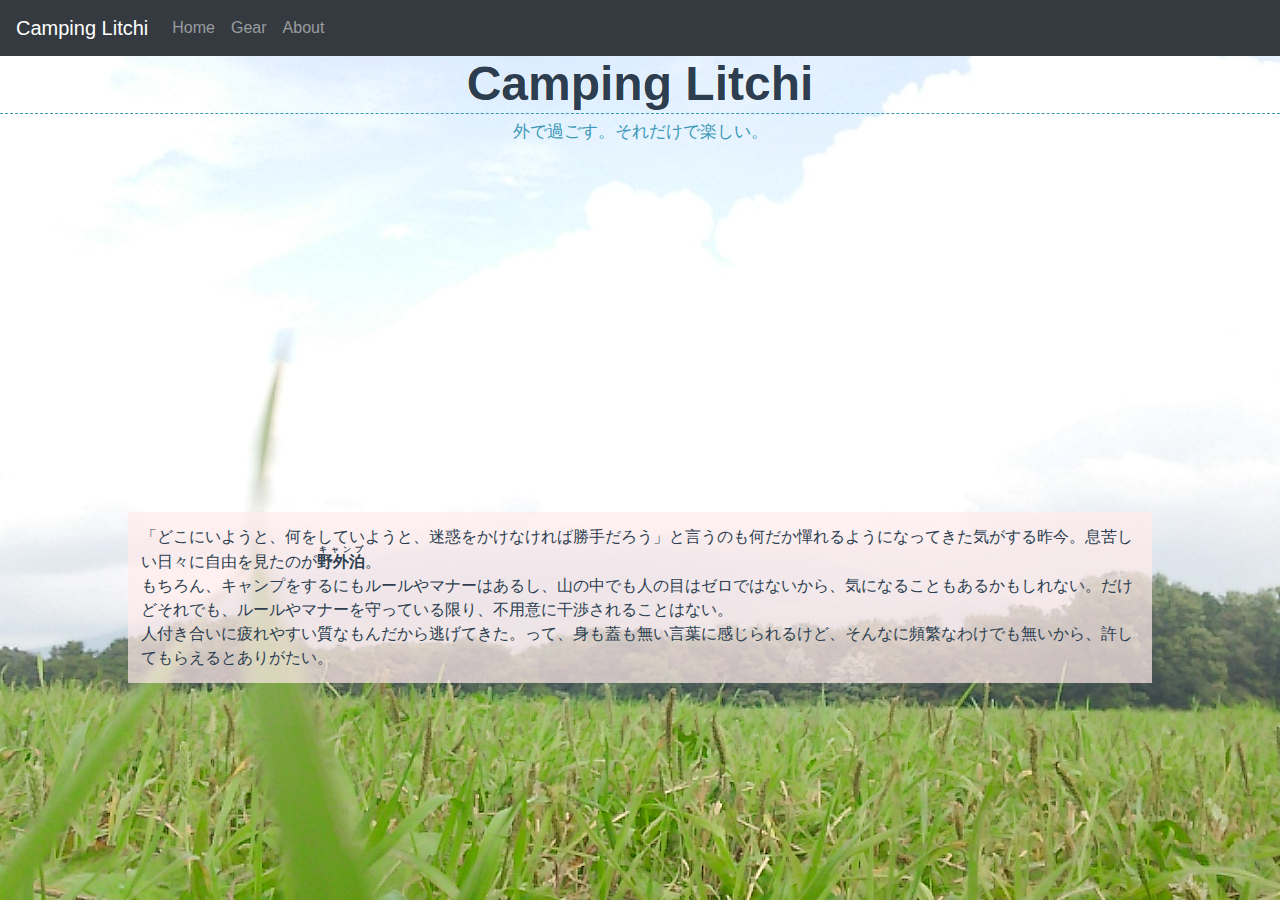
<file: camp/index.html>
<!DOCTYPE html><html lang=ja><head prefix="og: http://ogp.me/ns# fb: http://ogp.me/ns/fb# website: http://ogp.me/ns/website#"><meta charset=utf-8><meta http-equiv=X-UA-Compatible content="IE=edge"><meta name=viewport content="width=device-width,initial-scale=1"><link rel=icon href=https://hardlitchi.github.io/camp/favicon.ico><title>Camping Litchi</title><meta property=og:url content=https://hardlitchi.github.io/camp/ ><meta property=og:type content=website><meta property=og:title content="Camping Litchi"><meta property=og:description content=片平一のキャンプ情報記録サイト><meta property=og:site_name content="Camping Litchi"><meta property=og:image content=https://pbs.twimg.com/profile_banners/804135649020215297/1503824866/1500x500><meta name=twitter:card content=summary_large_image><meta name=twitter:site content=@hardlitchi><meta name=twitter:title content="Camping hardlitchi"><meta name=twitter:description content=片平一のキャンプ情報記録サイト><meta name=twitter:image content=https://pbs.twimg.com/profile_banners/804135649020215297/1503824866/1500x500><link href=/camp/css/app.303e6098.css rel=preload as=style><link href=/camp/css/chunk-vendors.db58f2bd.css rel=preload as=style><link href=/camp/js/app.83a40def.js rel=preload as=script><link href=/camp/js/chunk-vendors.6c46dd6d.js rel=preload as=script><link href=/camp/css/chunk-vendors.db58f2bd.css rel=stylesheet><link href=/camp/css/app.303e6098.css rel=stylesheet></head><body><noscript><strong>JavaScript が有効でないようです。JavaScriptを有効にしてリロードしてください。</strong></noscript><div id=vueApp></div><script src=/camp/js/chunk-vendors.6c46dd6d.js></script><script src=/camp/js/app.83a40def.js></script></body></html>
</file>
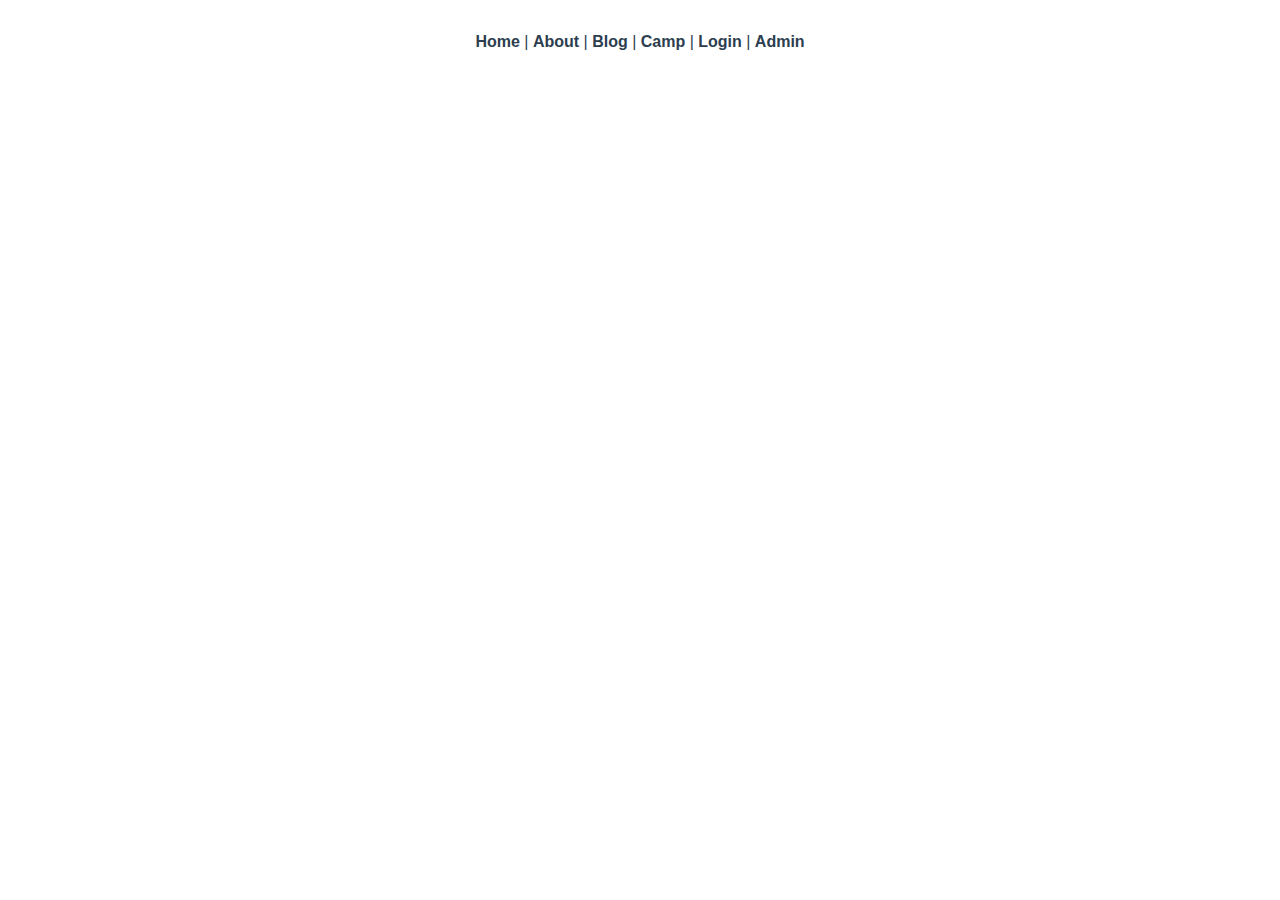
<file: vue_test/index.html>
<!DOCTYPE html><html lang=ja><head><meta charset=utf-8><meta name=viewport content="width=device-width,initial-scale=1,shrink-to-fit=no"><link rel=icon href=favicon.ico><title>githubio</title><link href=js/about.70783b85.js rel=prefetch><link href=css/app.d7aafdf8.css rel=preload as=style><link href=css/chunk-vendors.b9041969.css rel=preload as=style><link href=js/app.aa8b4045.js rel=preload as=script><link href=js/chunk-vendors.7dd21cf8.js rel=preload as=script><link href=css/chunk-vendors.b9041969.css rel=stylesheet><link href=css/app.d7aafdf8.css rel=stylesheet></head><body><noscript><strong>We're sorry but githubio doesn't work properly without JavaScript enabled. Please enable it to continue.</strong></noscript><div id=app></div><script src=js/chunk-vendors.7dd21cf8.js></script><script src=js/app.aa8b4045.js></script></body></html>
</file>
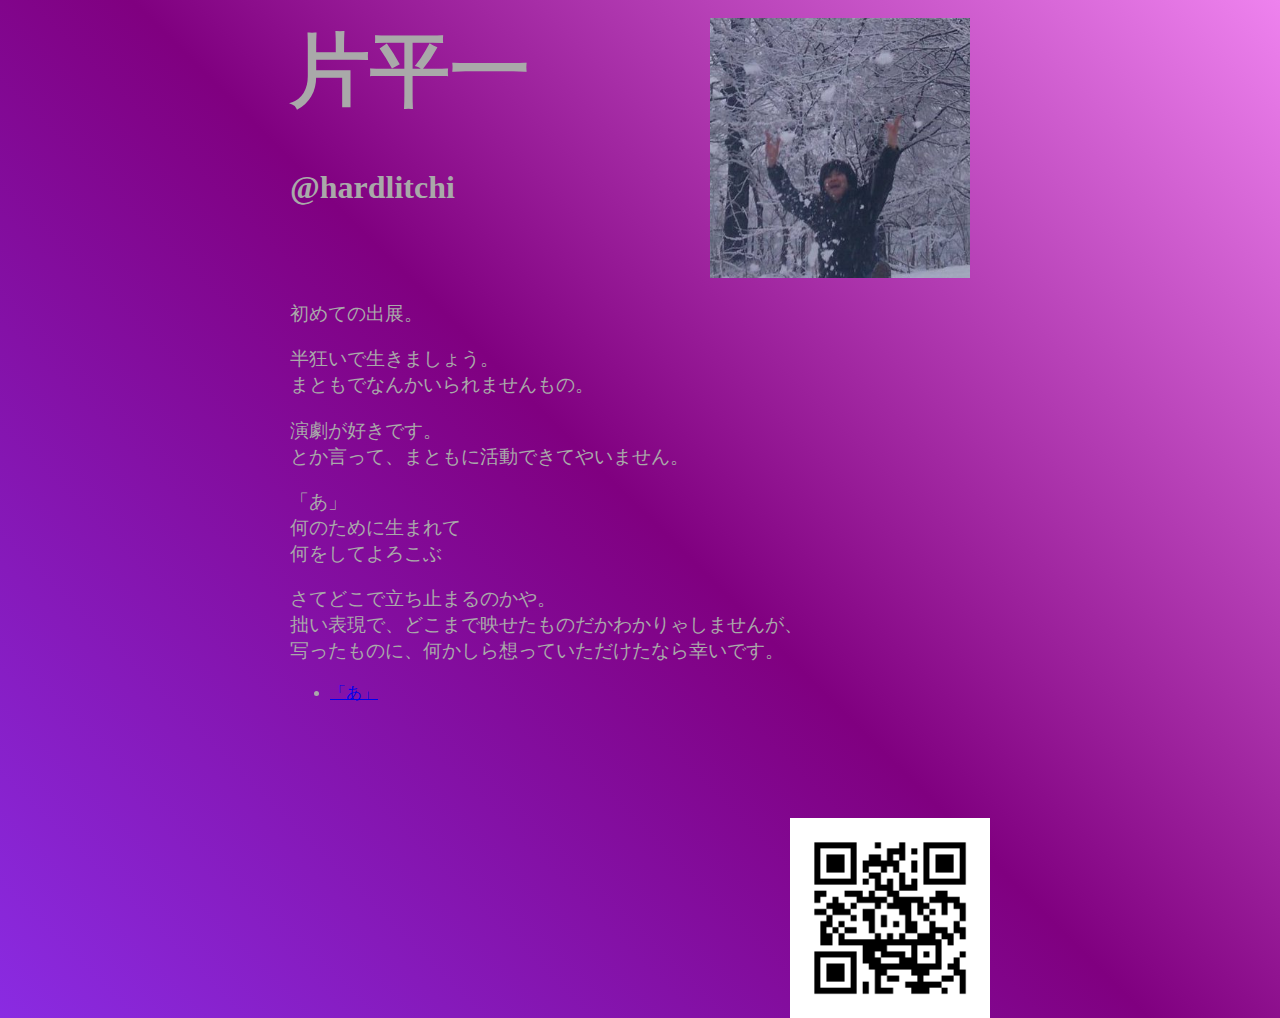
<file: bktc_no_heisei/member/hardlitchi/index.html>
<!DOCTYPE html>
<html>
  <head>
      <meta charset="utf-8" />
      <title>hardlitchi</title>
      <link rel="stylesheet" type="text/css" href="../../style/common.css">
      <style>
        body {
          background: linear-gradient(225deg, violet, purple, blueviolet);
          color: #a9a9a9;
        }
        h1 {
          font-size: 5em;
          margin-top: 0;
          margin-bottom: 0;
          margin-right: 180px;
          padding-top: 0;
          padding-bottom: 0;
          float: left;
        }
        h1 small {
          font-size: 0.4em;
          margin-top: 0;
          margin-bottom: 0;
          padding-top: 0;
          padding-bottom: 0;
          text-align: center;
        }
        p {
          font-size: 1.2em;
          float: none;
        }
        #icon {
        }
        #qr {
          margin-top: 135px;
          float: right;
        }
      </style>
  </head>
  <body>
    <section>
      <article>
        <h1>片平一<br><small>@hardlitchi</small></h1>
        <img id="icon" src="./img/icon.jpg" width="260px">
        <p>初めての出展。</p>
        <p>半狂いで生きましょう。<br>まともでなんかいられませんもの。</p>
        <p>演劇が好きです。<br>とか言って、まともに活動できてやいません。</p>
        <p>「あ」<br>何のために生まれて<br>何をしてよろこぶ  </p>
        <p>さてどこで立ち止まるのかや。<br>拙い表現で、どこまで映せたものだかわかりゃしませんが、<br>写ったものに、何かしら想っていただけたなら幸いです。</p>
        <img id="qr" src="./img/QR_Code.png" width="200px">
      </article>
    </section>
    <section>
      <article class="arts">
        <ul>
          <li><a href="./arts/a.html">「あ」</a></li>
        </ul>
      </article>
    </section>
  </body>
</html>
</file>
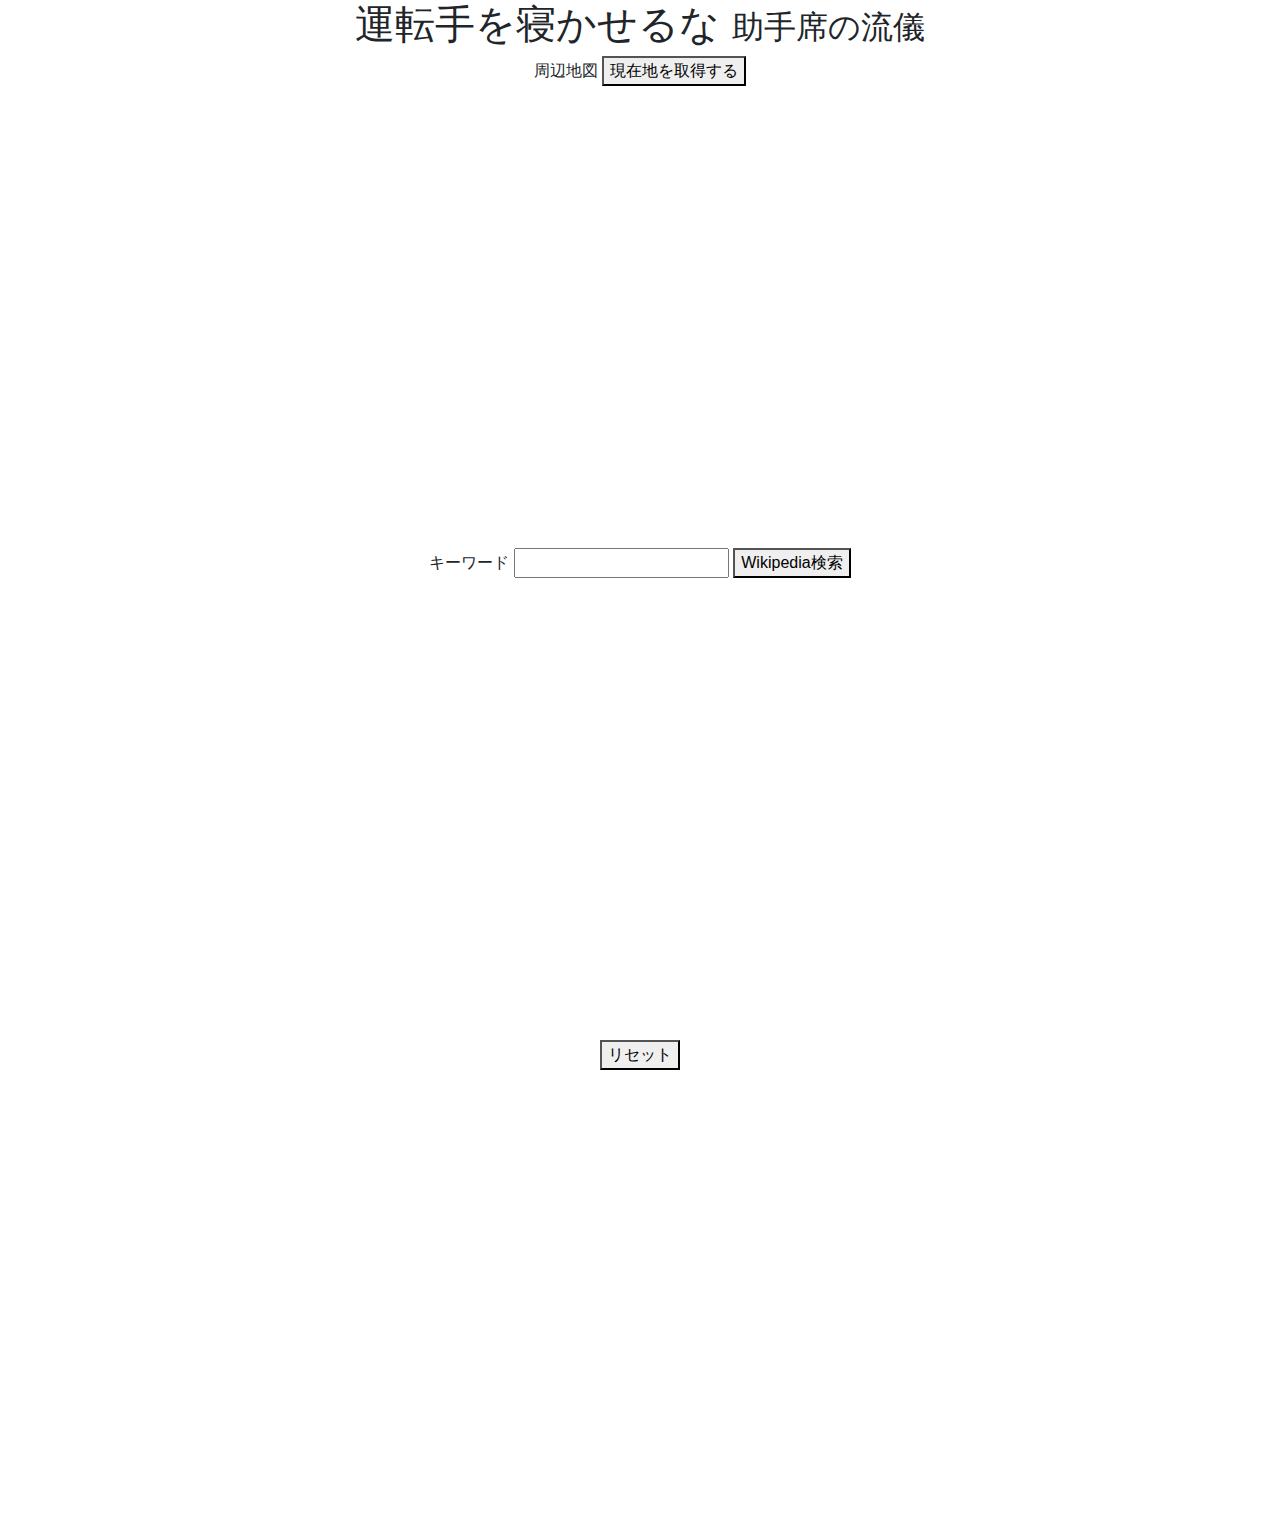
<file: test.html>
<!DOCTYPE html>
<html>
<head>
    <title>test</title>
    <link rel="stylesheet" href="https://stackpath.bootstrapcdn.com/bootstrap/4.3.1/css/bootstrap.min.css" integrity="sha384-ggOyR0iXCbMQv3Xipma34MD+dH/1fQ784/j6cY/iJTQUOhcWr7x9JvoRxT2MZw1T" crossorigin="anonymous">
    <style>
        body {
            width: 100%;
            text-align: center;
        }
        iframe {
            width: 100%;
        }
    </style>
</head>
<body class="container">
    <header>
        <h1>運転手を寝かせるな <small>助手席の流儀</small></h1>
    </header>
    <div>
        <label>周辺地図</label>
        <button type="button" id="mapButton">現在地を取得する</button>
    </div>
    <iframe id="map" width="600" height="450" frameborder="0" style="border:0" allowfullscreen></iframe>
    <div id="show_result"></div>
    <div>
        <label>キーワード</label>
        <input type="text" id="keyStr" />
        <button type="button" id="wikiButton">Wikipedia検索</button>
    </div>
    <iframe id="wiki" width="600" height="450" frameborder="0" style="border:0" allowfullscreen></iframe>
    <div>
        <button type="button" id="resetButton">リセット</button>
    </div>
    <iframe id="bing" src="https://www.bing.com/" width="600" height="450" frameborder="0" style="border:0" allowfullscreen></iframe>
    <script src="https://ajax.googleapis.com/ajax/libs/jquery/1.12.4/jquery.min.js"></script>
    <script>
            var mapURLprefix = "https://www.google.com/maps/embed?pb=!1m10!1m8!1m3!1d12963.135059892198!2d";
            var mapURLcenter = "!3d";
            var mapURLsufix = "!3m2!1i1024!2i768!4f13.1!5e0!3m2!1sja!2sjp!4v1556062603598!5m2!1sja!2sjp";
        
            $(function() {
                $('#mapButton').click(function(e) {
                    //ユーザーの現在の位置情報を取得
                    navigator.geolocation.getCurrentPosition(successCallback, errorCallback);
                });
                $('#wikiButton').click(function(e) {
                    var wikiURL = "https://ja.wikipedia.org/wiki/";
                    wikiURL += $('#keyStr').val();
                    $('#wiki').attr('src', wikiURL);
                });
                $('#resetButton').click(function(e) {
                    $('#bing').attr('src', "https://www.bing.com/");
                });
            });
        
            /***** ユーザーの現在の位置情報を取得 *****/
            function successCallback(position) {
                var mapURL = mapURLprefix;
                mapURL += position.coords.longitude;
                mapURL += mapURLcenter;
                mapURL += position.coords.latitude;
                mapURL += mapURLsufix;
                $('#map').attr('src', mapURL);
            }
        
            /***** 位置情報が取得できない場合 *****/
            function errorCallback(error) {
                var err_msg = "";
                switch(error.code)
                {
                    case 1:
                        err_msg = "位置情報の利用が許可されていません";
                        break;
                    case 2:
                        err_msg = "デバイスの位置が判定できません";
                        break;
                    case 3:
                        err_msg = "タイムアウトしました";
                        break;
                }
                err_msg += "<br>";
                err_msg += error.message;
                document.getElementById("show_result").innerHTML = err_msg;
            }
        </script>
</body>
</html>
</file>
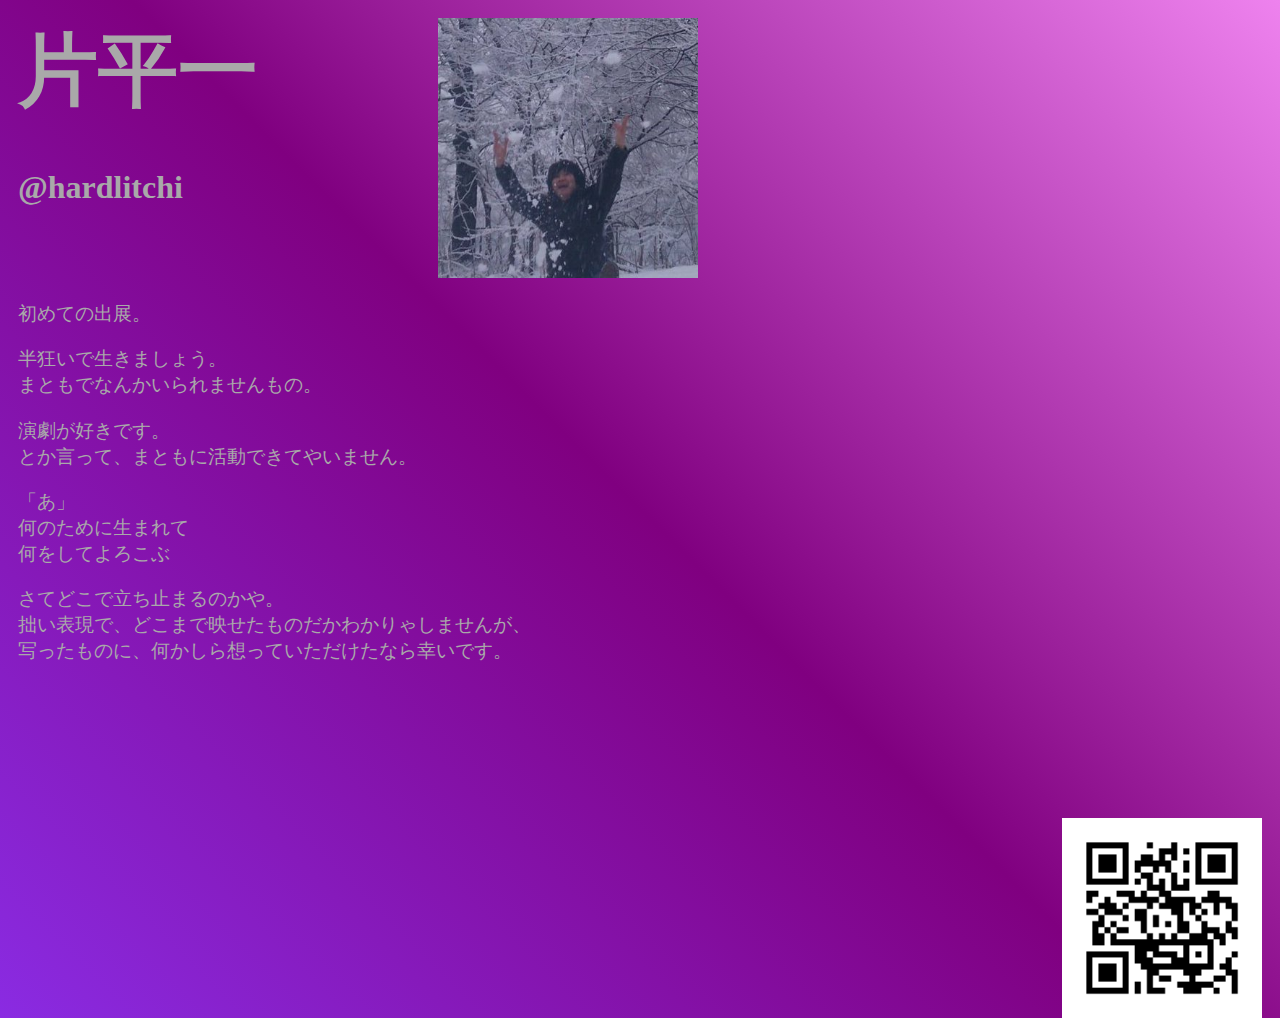
<file: bktc_no_heisei/pages/05.profile.md.html>
<!DOCTYPE html>
<html>
  <head>
      <meta charset="utf-8" />
      <title>05.profile</title>
      <style>
        body {
          padding: 10px;
          background: linear-gradient(225deg, violet, purple, blueviolet);
          color: #a9a9a9;
        }
        h1 {
          font-size: 5em;
          margin-top: 0;
          margin-bottom: 0;
          margin-right: 180px;
          padding-top: 0;
          padding-bottom: 0;
          float: left;
        }
        h1 small {
          font-size: 0.4em;
          margin-top: 0;
          margin-bottom: 0;
          padding-top: 0;
          padding-bottom: 0;
          text-align: center;
        }
        p {
          font-size: 1.2em;
          float: none;
        }
        #icon {
        }
        #qr {
          margin-top: 135px;
          float: right;
        }
      </style>
  </head>
  <body>
    <section>
      <article>
        <h1>片平一<br><small>@hardlitchi</small></h2>
        <img id="icon" src="../img/hardlitchi.jpg" width="260px">
        <p>初めての出展。</p>
        <p>半狂いで生きましょう。<br>まともでなんかいられませんもの。</p>
        <p>演劇が好きです。<br>とか言って、まともに活動できてやいません。</p>
        <p>「あ」<br>何のために生まれて<br>何をしてよろこぶ  </p>
        <p>さてどこで立ち止まるのかや。<br>拙い表現で、どこまで映せたものだかわかりゃしませんが、<br>写ったものに、何かしら想っていただけたなら幸いです。</p>
        <img id="qr" src="../img/QR_Code.png" width="200px">
      </article>
    </section>
  </body>
</html>
</file>
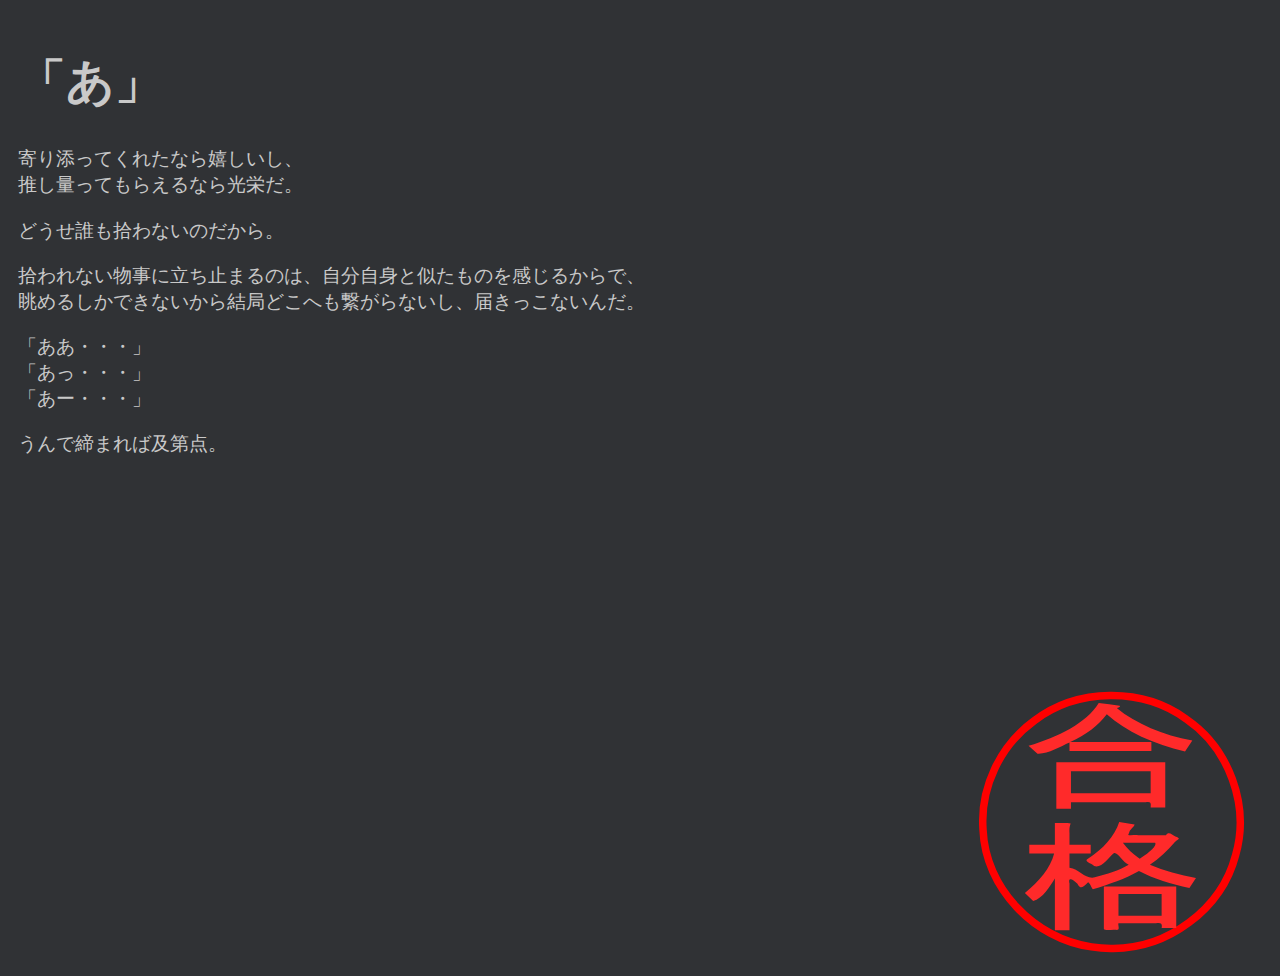
<file: bktc_no_heisei/pages/20.capture.md.html>
<!DOCTYPE html>
<html>
  <head>
    <meta charset="utf-8" />
    <title>20.capture</title>
    <style>
      body {
        padding: 10px;
        background-color: #303235;
        color: #c9c9c9;
      }
      h1 {
        font-size: 3em;
      }
      p {
        font-size: 1.2em;
      }
      img {
        margin-top: 200px;
        float: right;
      }
    </style>
  </head>
  <body>
    <section>
      <article>
        <h1>「あ」</h1>
        <p>寄り添ってくれたなら嬉しいし、<br>推し量ってもらえるなら光栄だ。</p>
        <p>どうせ誰も拾わないのだから。</p>
        <p>拾われない物事に立ち止まるのは、自分自身と似たものを感じるからで、<br>眺めるしかできないから結局どこへも繋がらないし、届きっこないんだ。</p>
        <p>「ああ・・・」<br>「あっ・・・」<br>「あー・・・」</p>
        <p>うんで締まれば及第点。</p>
        <img src="../img/gokaku.svg" width="300px">
      </article>
    </section>
  </body>
</html>
</file>
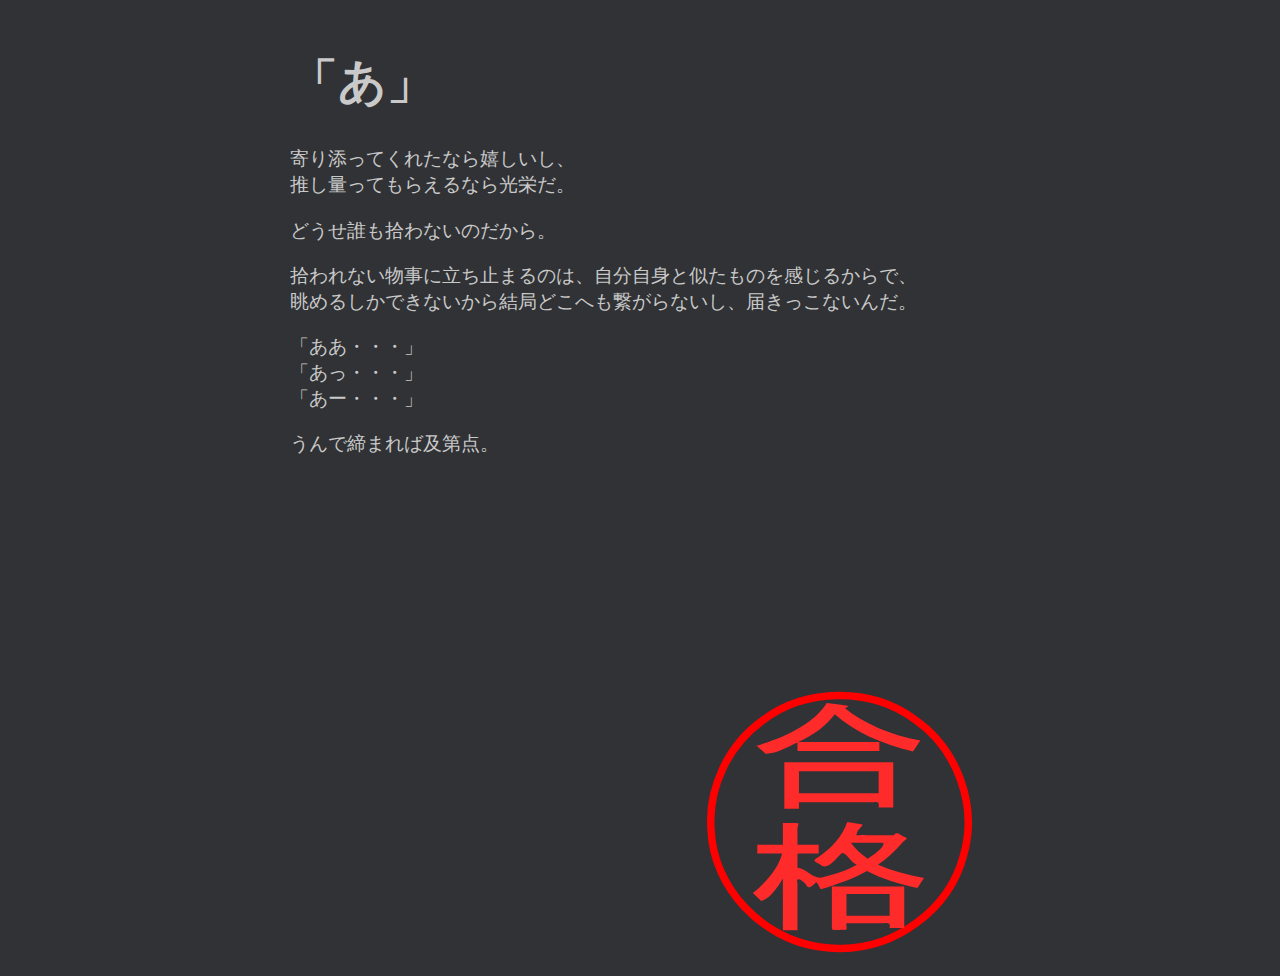
<file: bktc_no_heisei/pages/capture.html>
<!DOCTYPE html>
<html>
  <head>
    <meta charset="utf-8" />
    <title>20.capture</title>
    <link rel="stylesheet" type="text/css" href="../style/common.css">
    <style>
      body {
        background-color: #303235;
        color: #c9c9c9;
      }
      h1 {
        font-size: 3em;
      }
      p {
        font-size: 1.2em;
      }
      img {
        margin-top: 200px;
        float: right;
      }
    </style>
  </head>
  <body>
    <section>
      <article>
        <h1>「あ」</h1>
        <p>寄り添ってくれたなら嬉しいし、<br>推し量ってもらえるなら光栄だ。</p>
        <p>どうせ誰も拾わないのだから。</p>
        <p>拾われない物事に立ち止まるのは、自分自身と似たものを感じるからで、<br>眺めるしかできないから結局どこへも繋がらないし、届きっこないんだ。</p>
        <p>「ああ・・・」<br>「あっ・・・」<br>「あー・・・」</p>
        <p>うんで締まれば及第点。</p>
        <img src="../img/gokaku.svg" width="300px">
      </article>
    </section>
  </body>
</html>
</file>
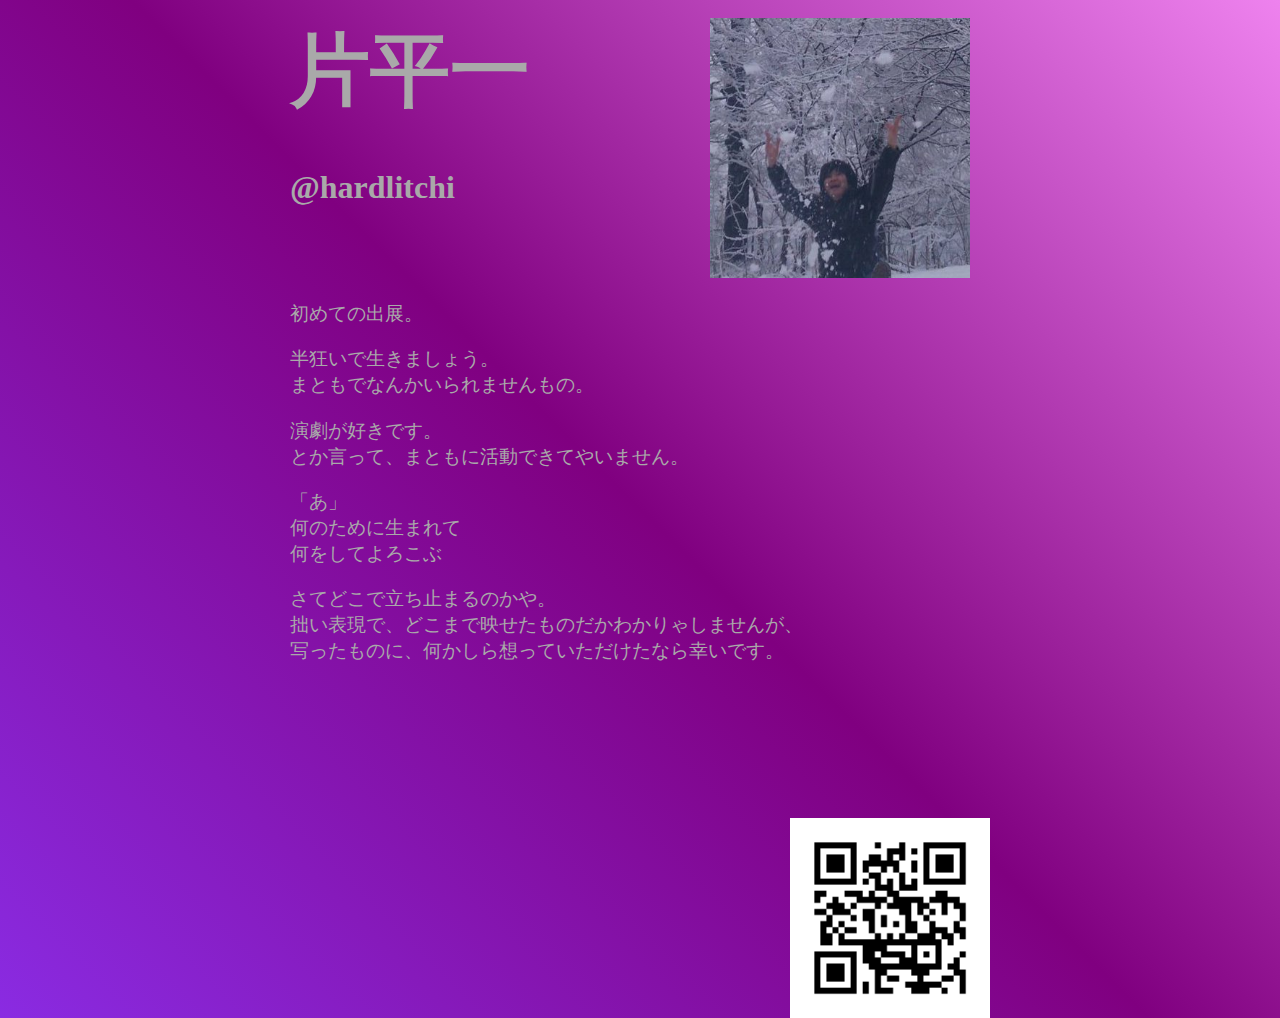
<file: bktc_no_heisei/pages/profile.html>
<!DOCTYPE html>
<html>
  <head>
      <meta charset="utf-8" />
      <title>05.profile</title>
      <link rel="stylesheet" type="text/css" href="../style/common.css">
      <style>
        body {
          background: linear-gradient(225deg, violet, purple, blueviolet);
          color: #a9a9a9;
        }
        h1 {
          font-size: 5em;
          margin-top: 0;
          margin-bottom: 0;
          margin-right: 180px;
          padding-top: 0;
          padding-bottom: 0;
          float: left;
        }
        h1 small {
          font-size: 0.4em;
          margin-top: 0;
          margin-bottom: 0;
          padding-top: 0;
          padding-bottom: 0;
          text-align: center;
        }
        p {
          font-size: 1.2em;
          float: none;
        }
        #icon {
        }
        #qr {
          margin-top: 135px;
          float: right;
        }
      </style>
  </head>
  <body>
    <section>
      <article>
        <h1>片平一<br><small>@hardlitchi</small></h1>
        <img id="icon" src="../img/hardlitchi.jpg" width="260px">
        <p>初めての出展。</p>
        <p>半狂いで生きましょう。<br>まともでなんかいられませんもの。</p>
        <p>演劇が好きです。<br>とか言って、まともに活動できてやいません。</p>
        <p>「あ」<br>何のために生まれて<br>何をしてよろこぶ  </p>
        <p>さてどこで立ち止まるのかや。<br>拙い表現で、どこまで映せたものだかわかりゃしませんが、<br>写ったものに、何かしら想っていただけたなら幸いです。</p>
        <img id="qr" src="../img/QR_Code.png" width="200px">
      </article>
    </section>
  </body>
</html>
</file>
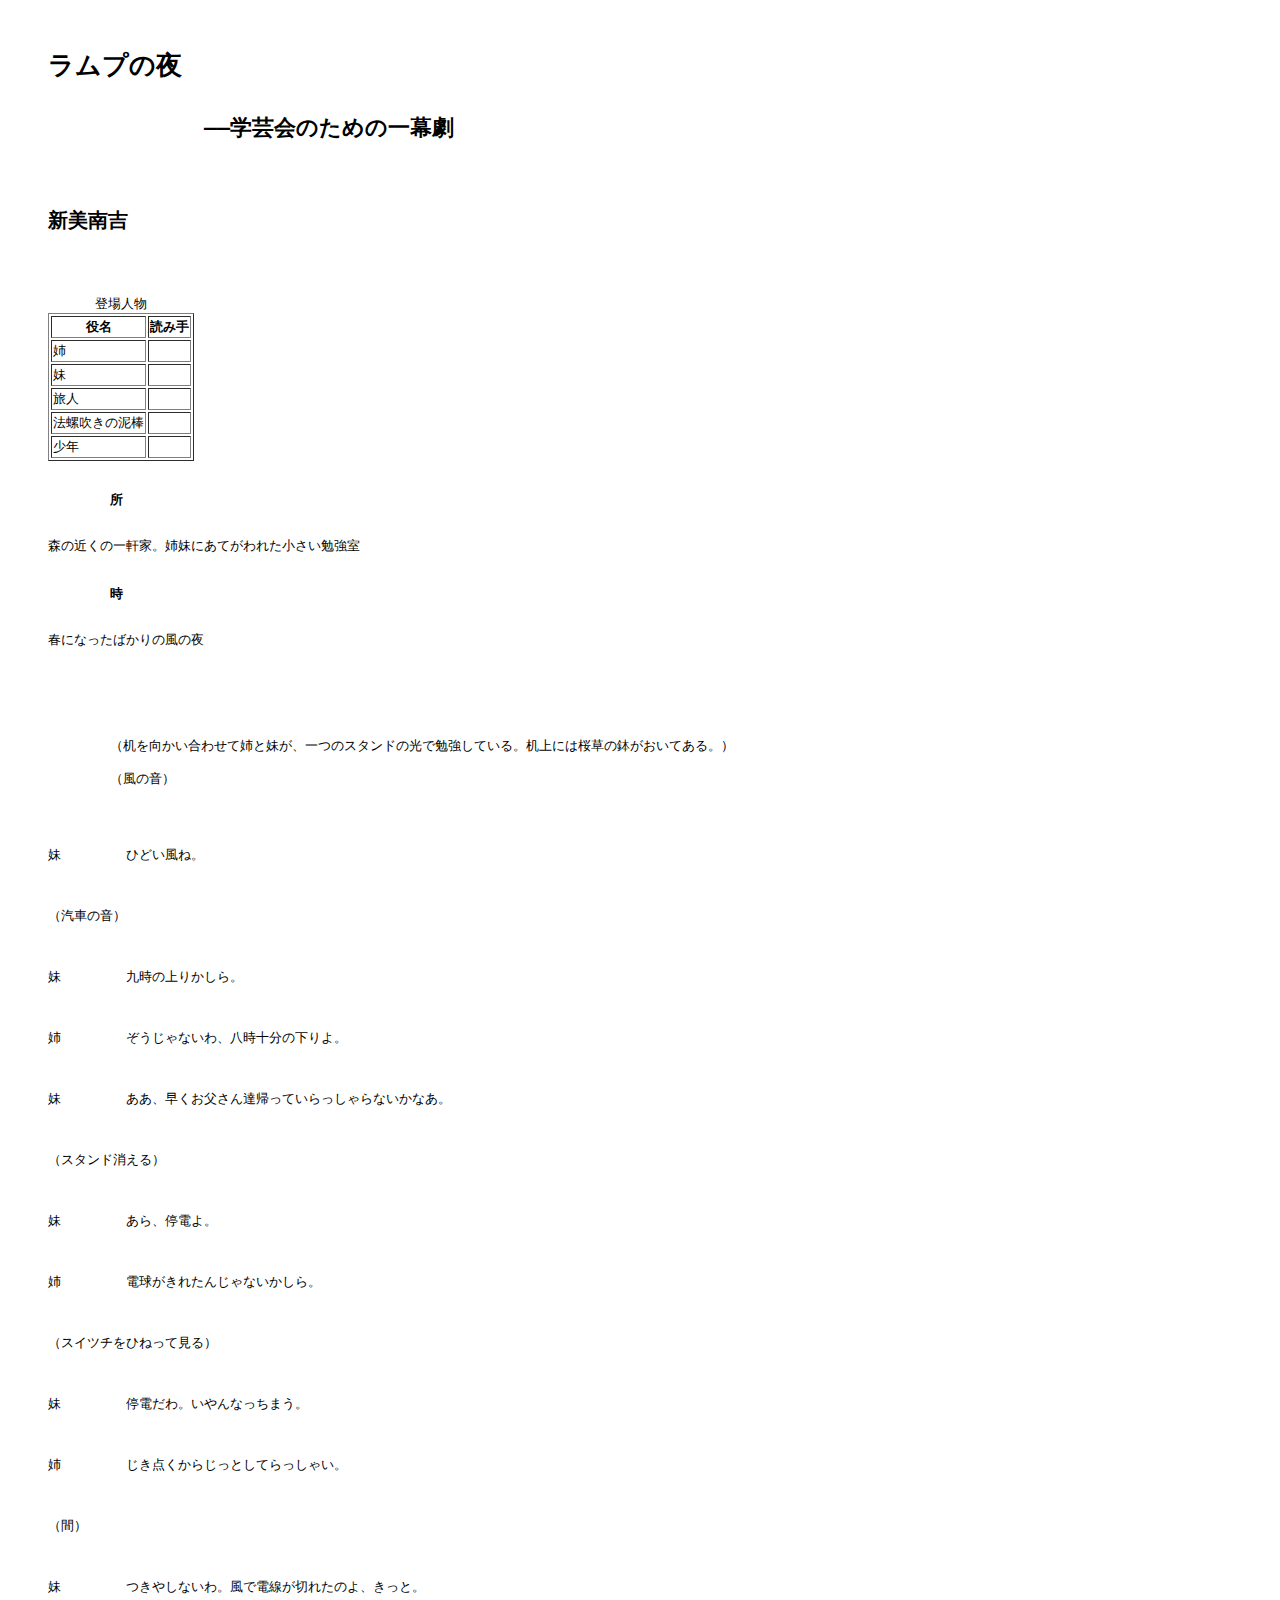
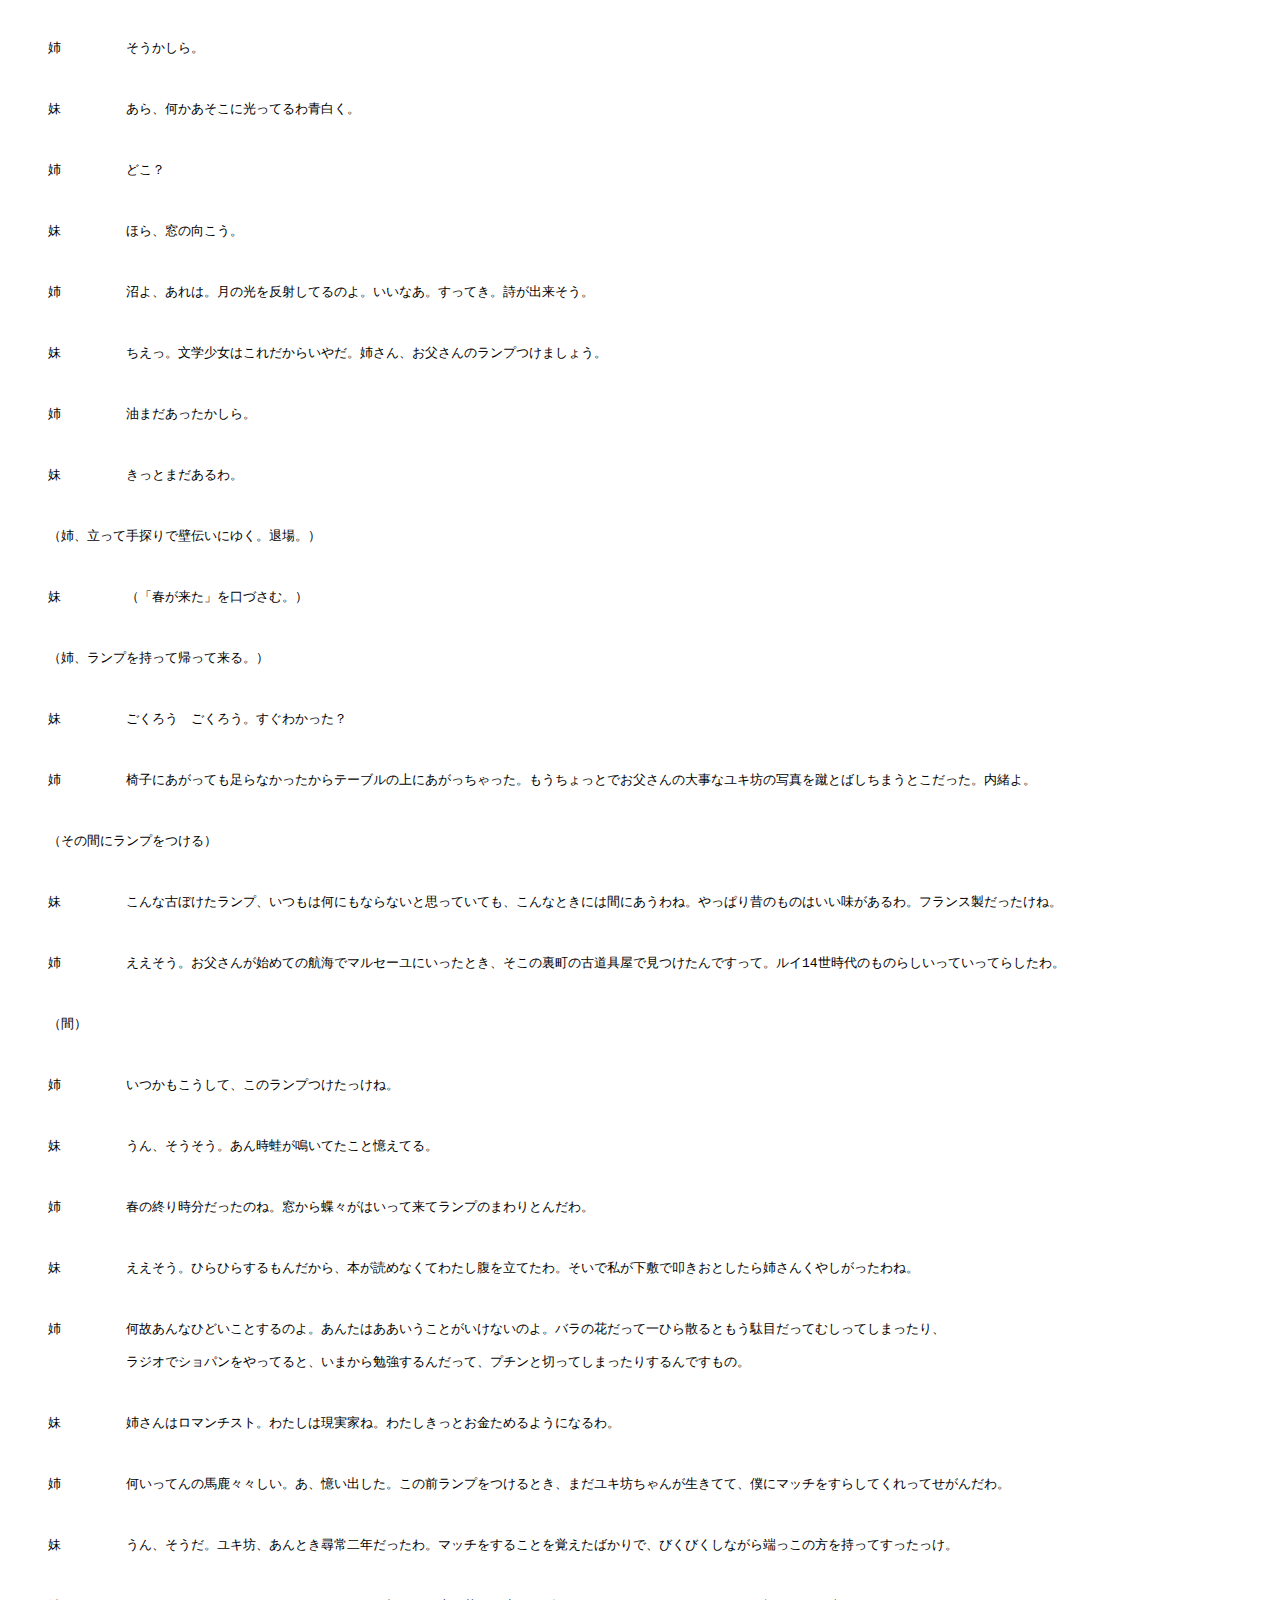
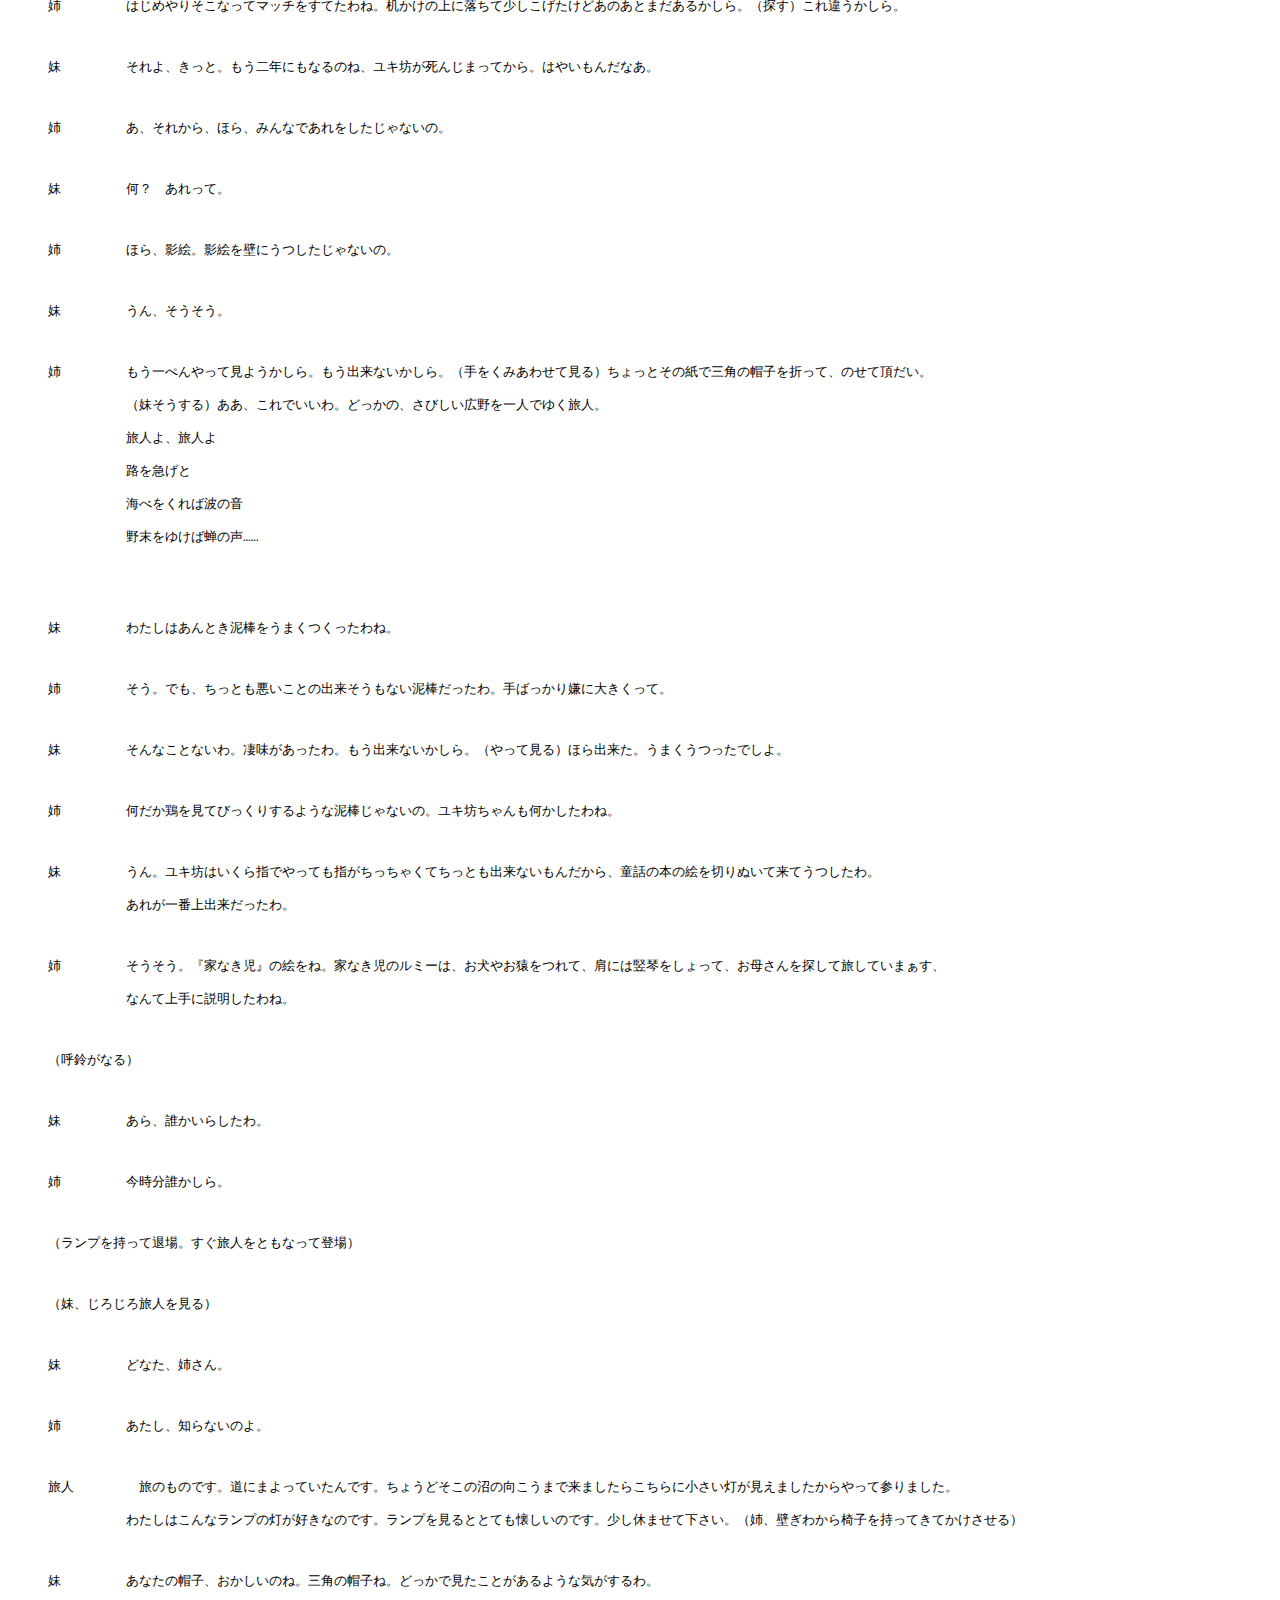
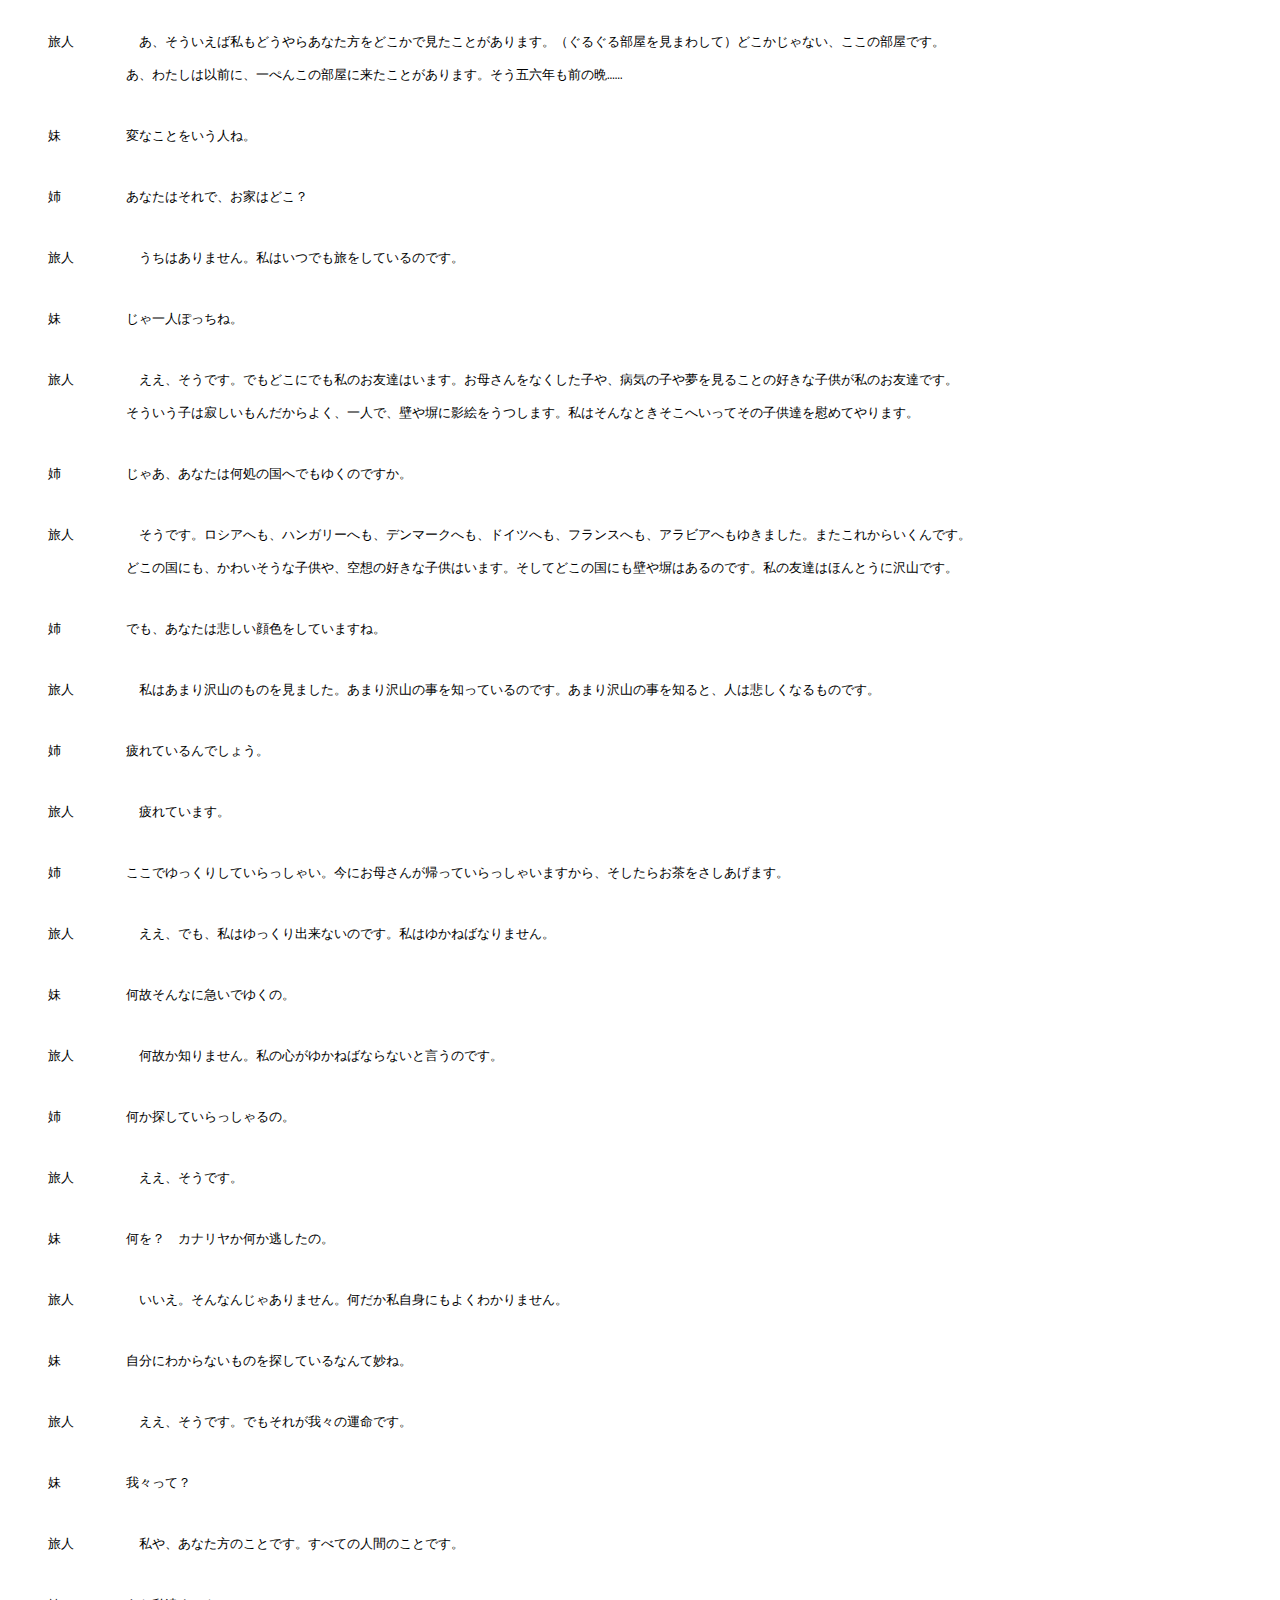
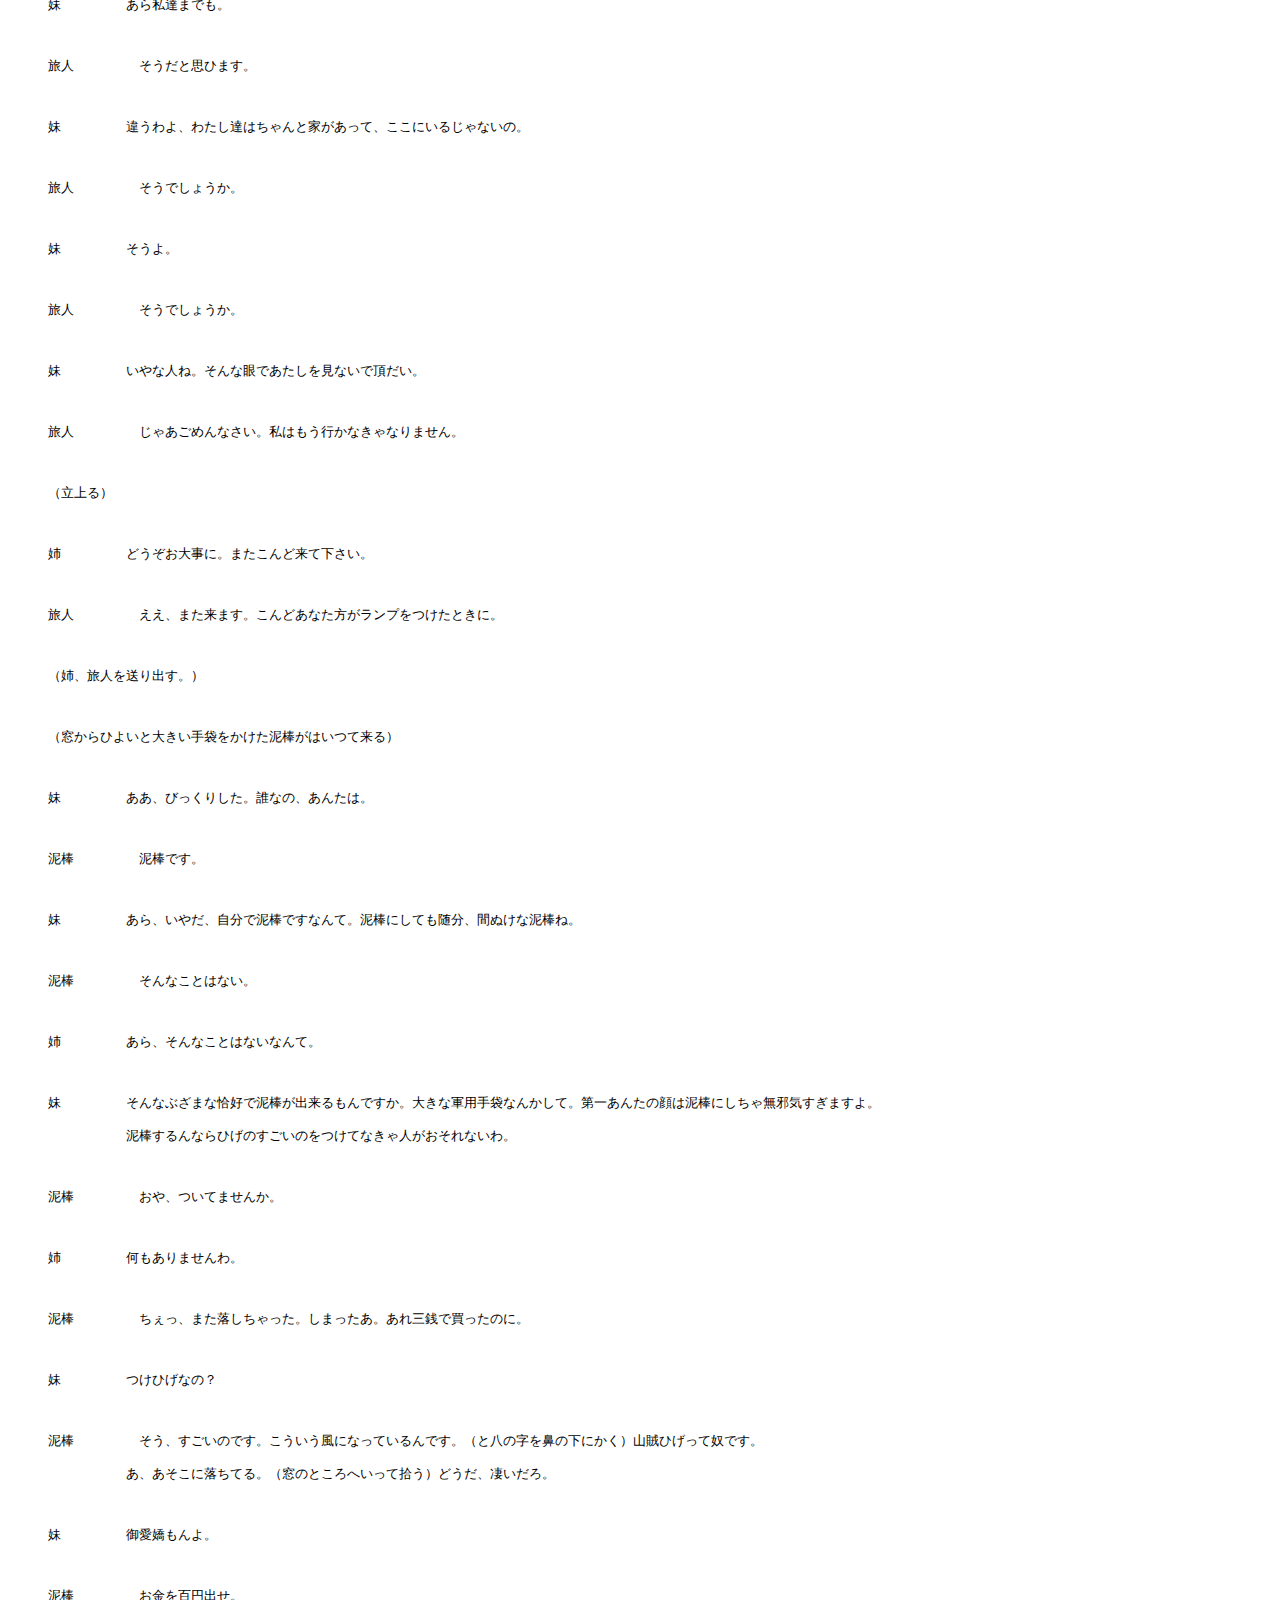
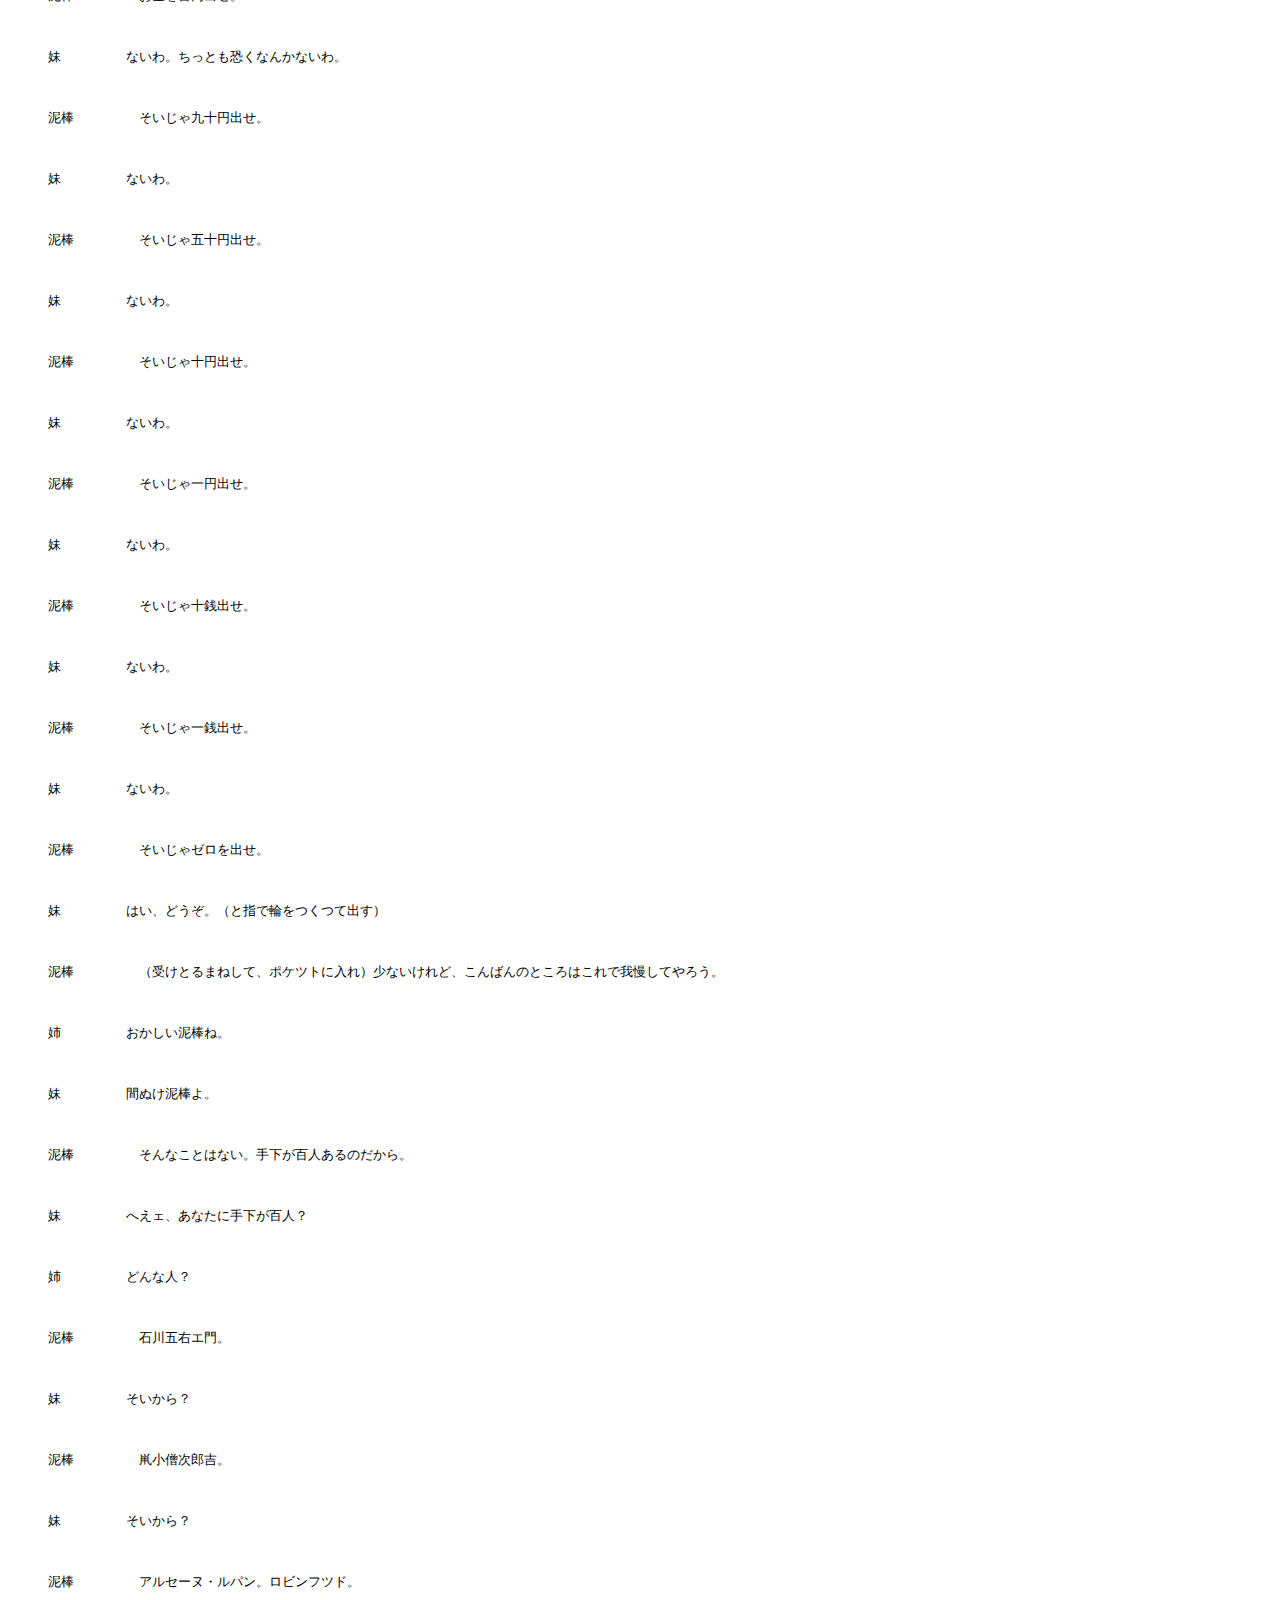
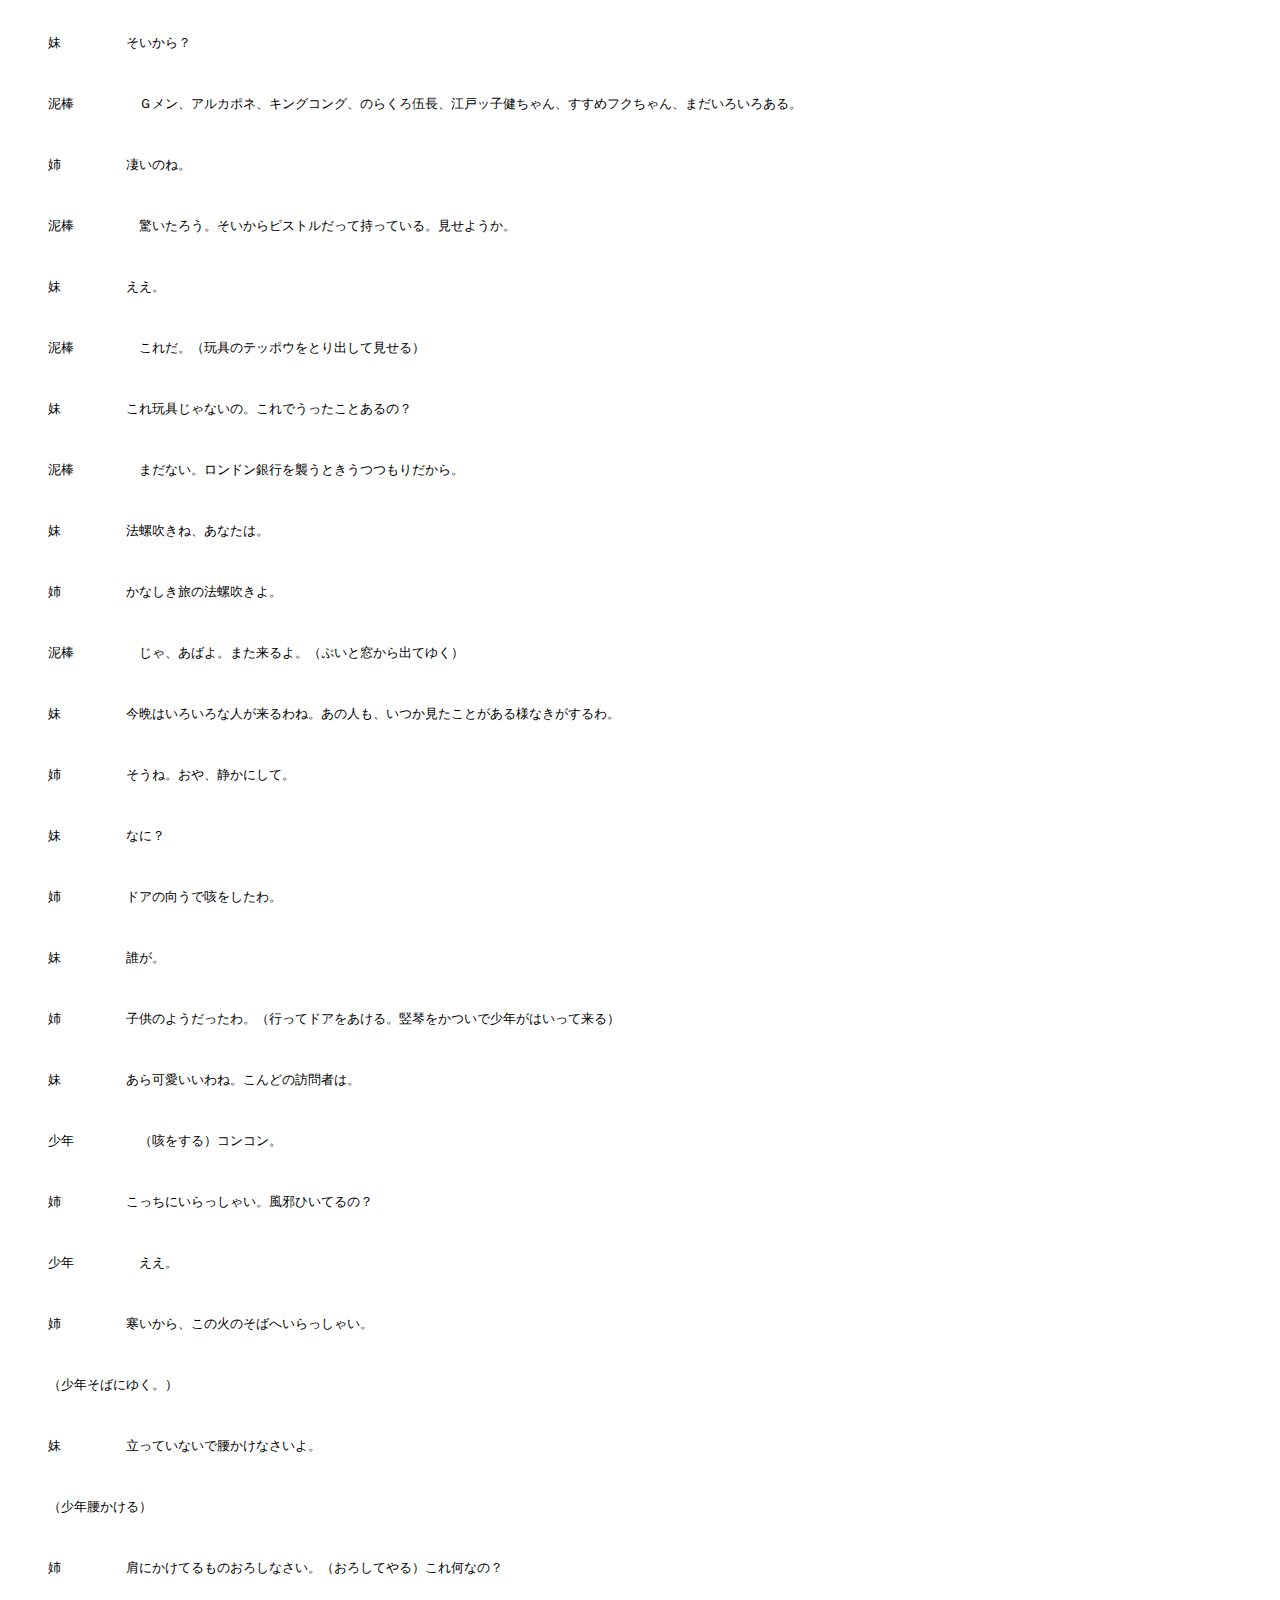
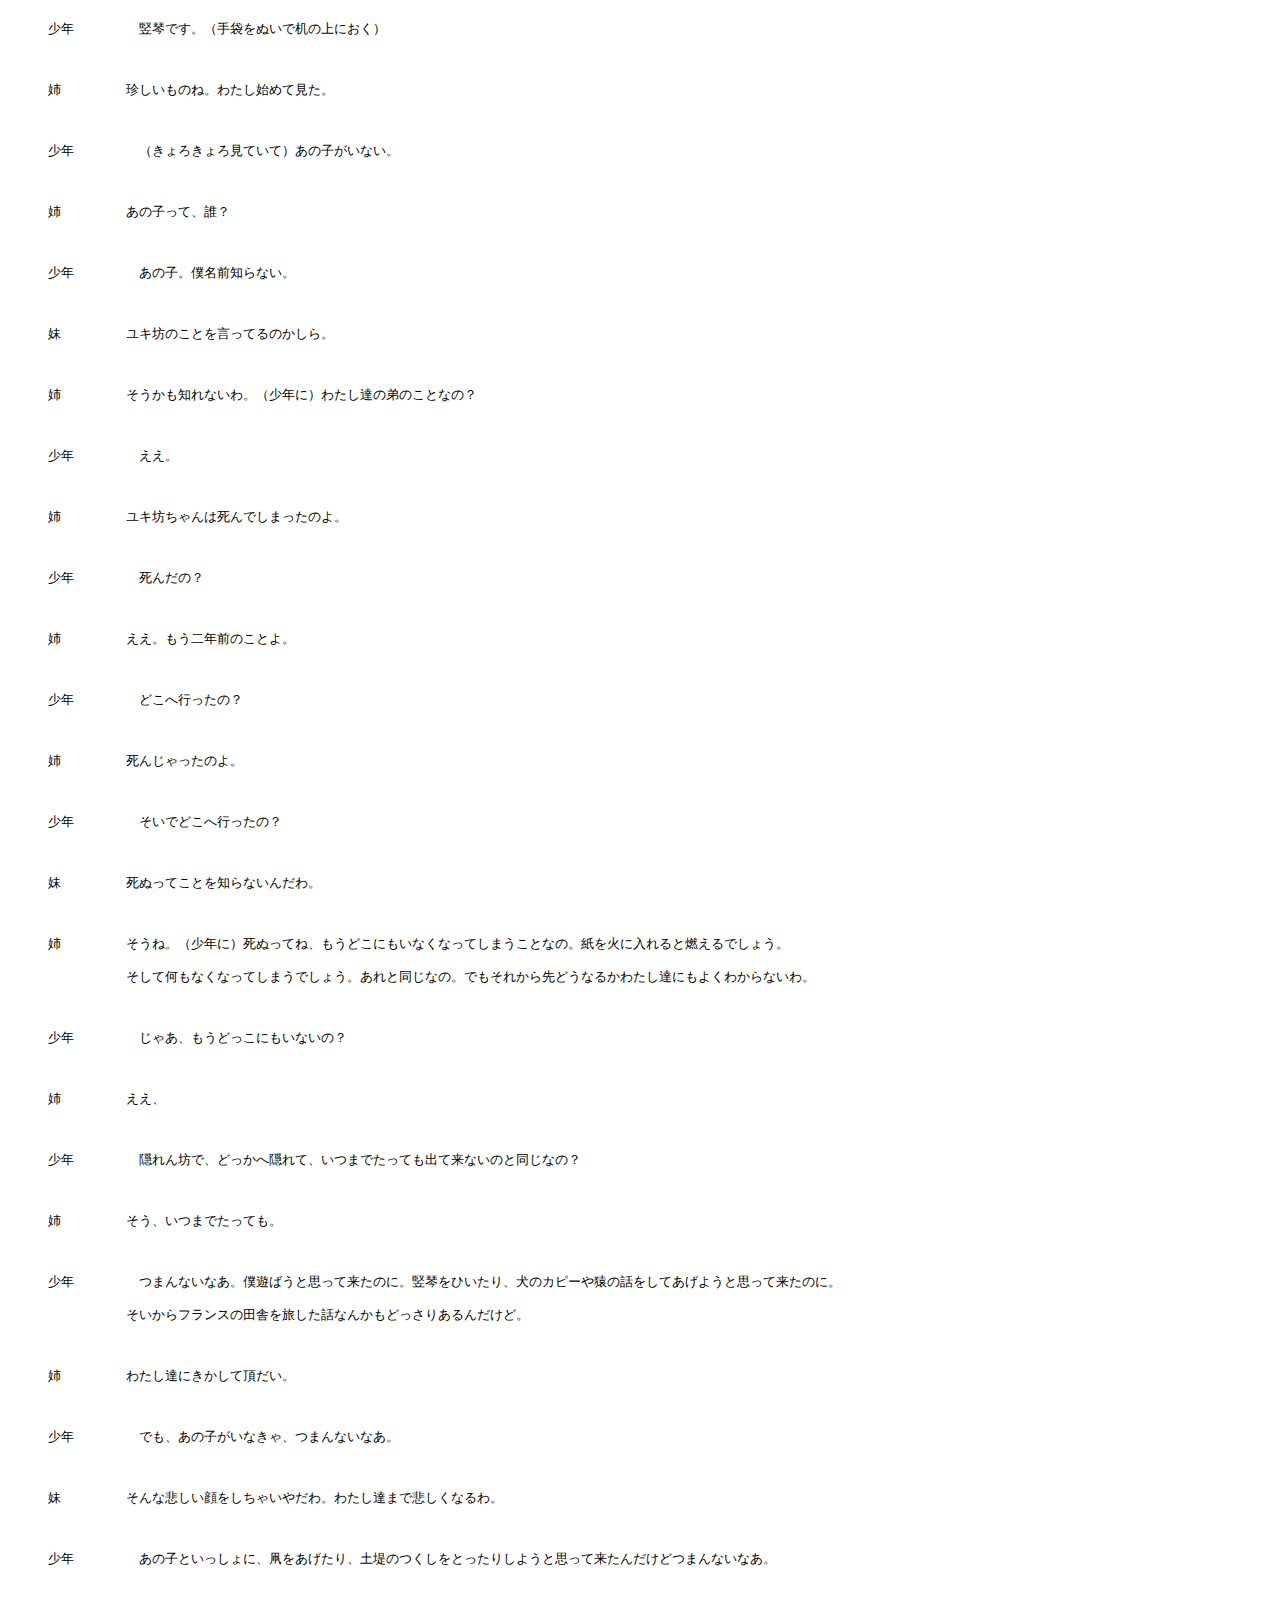
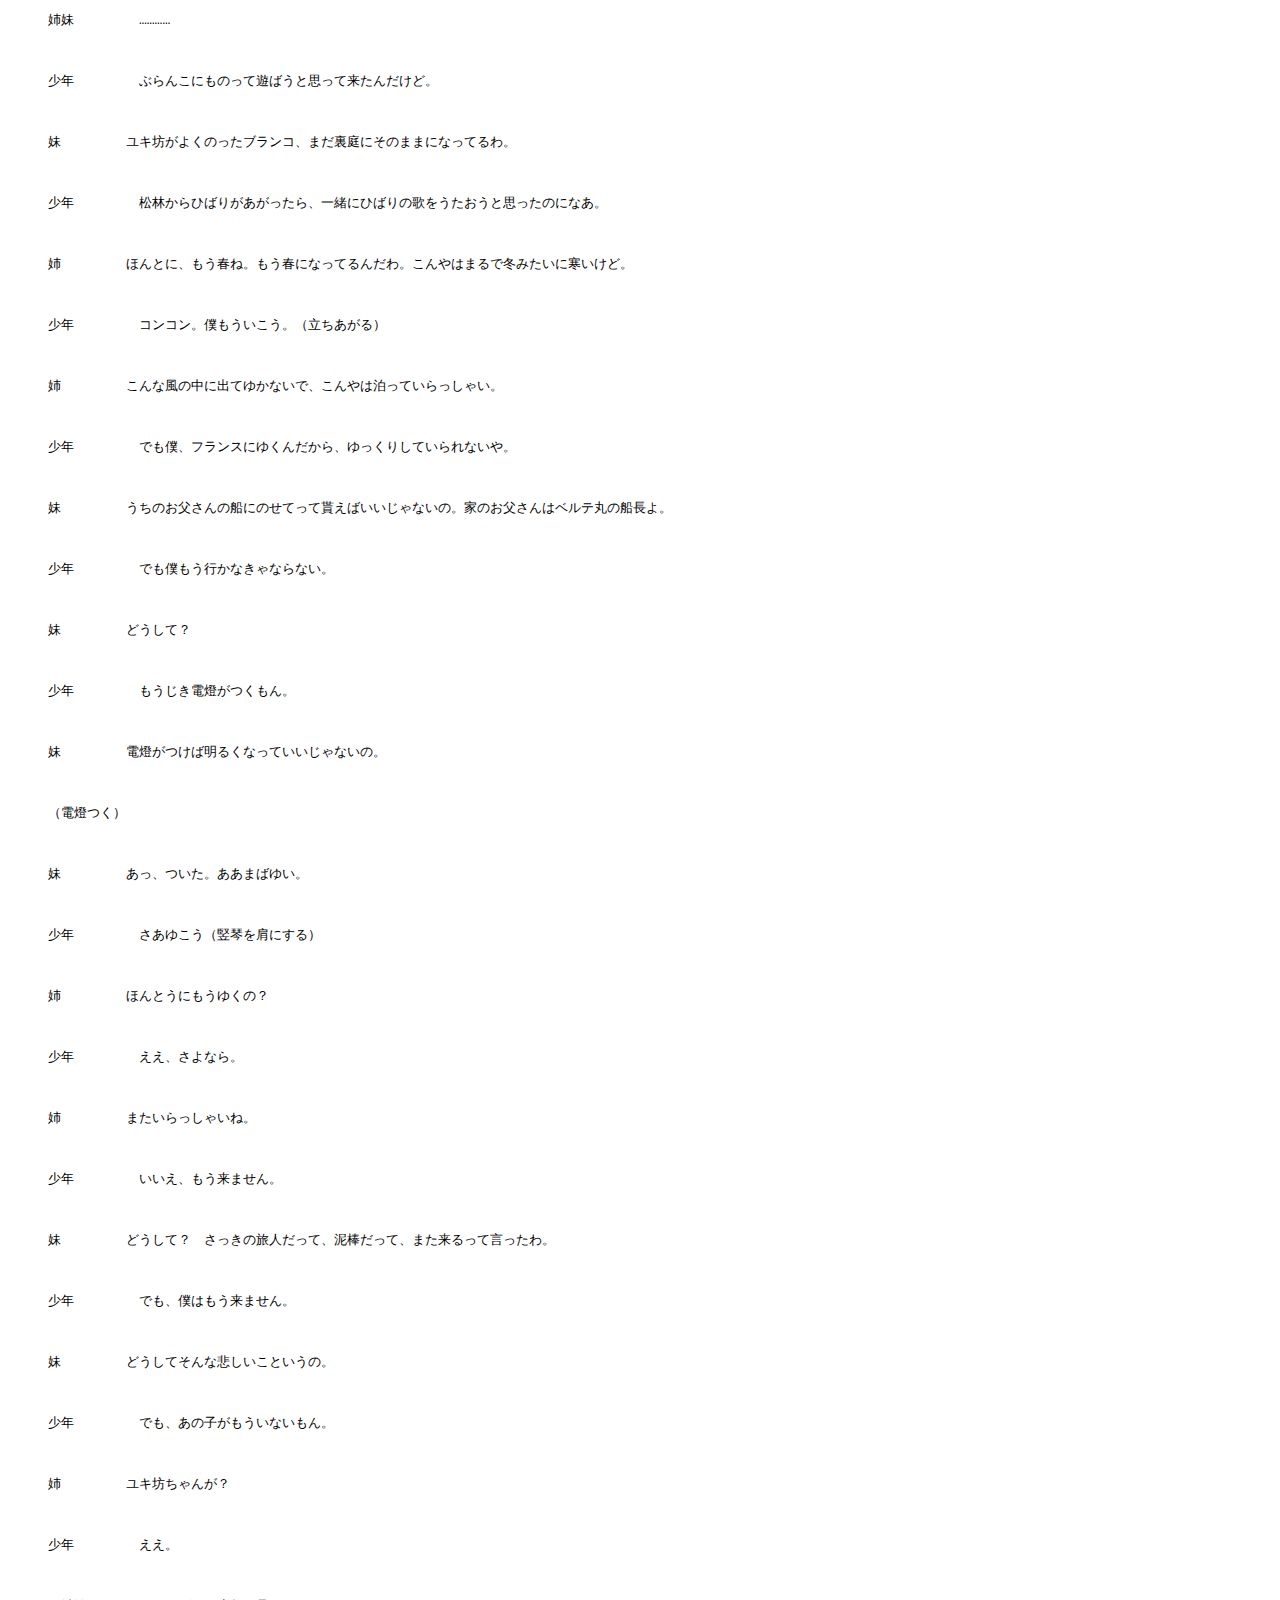
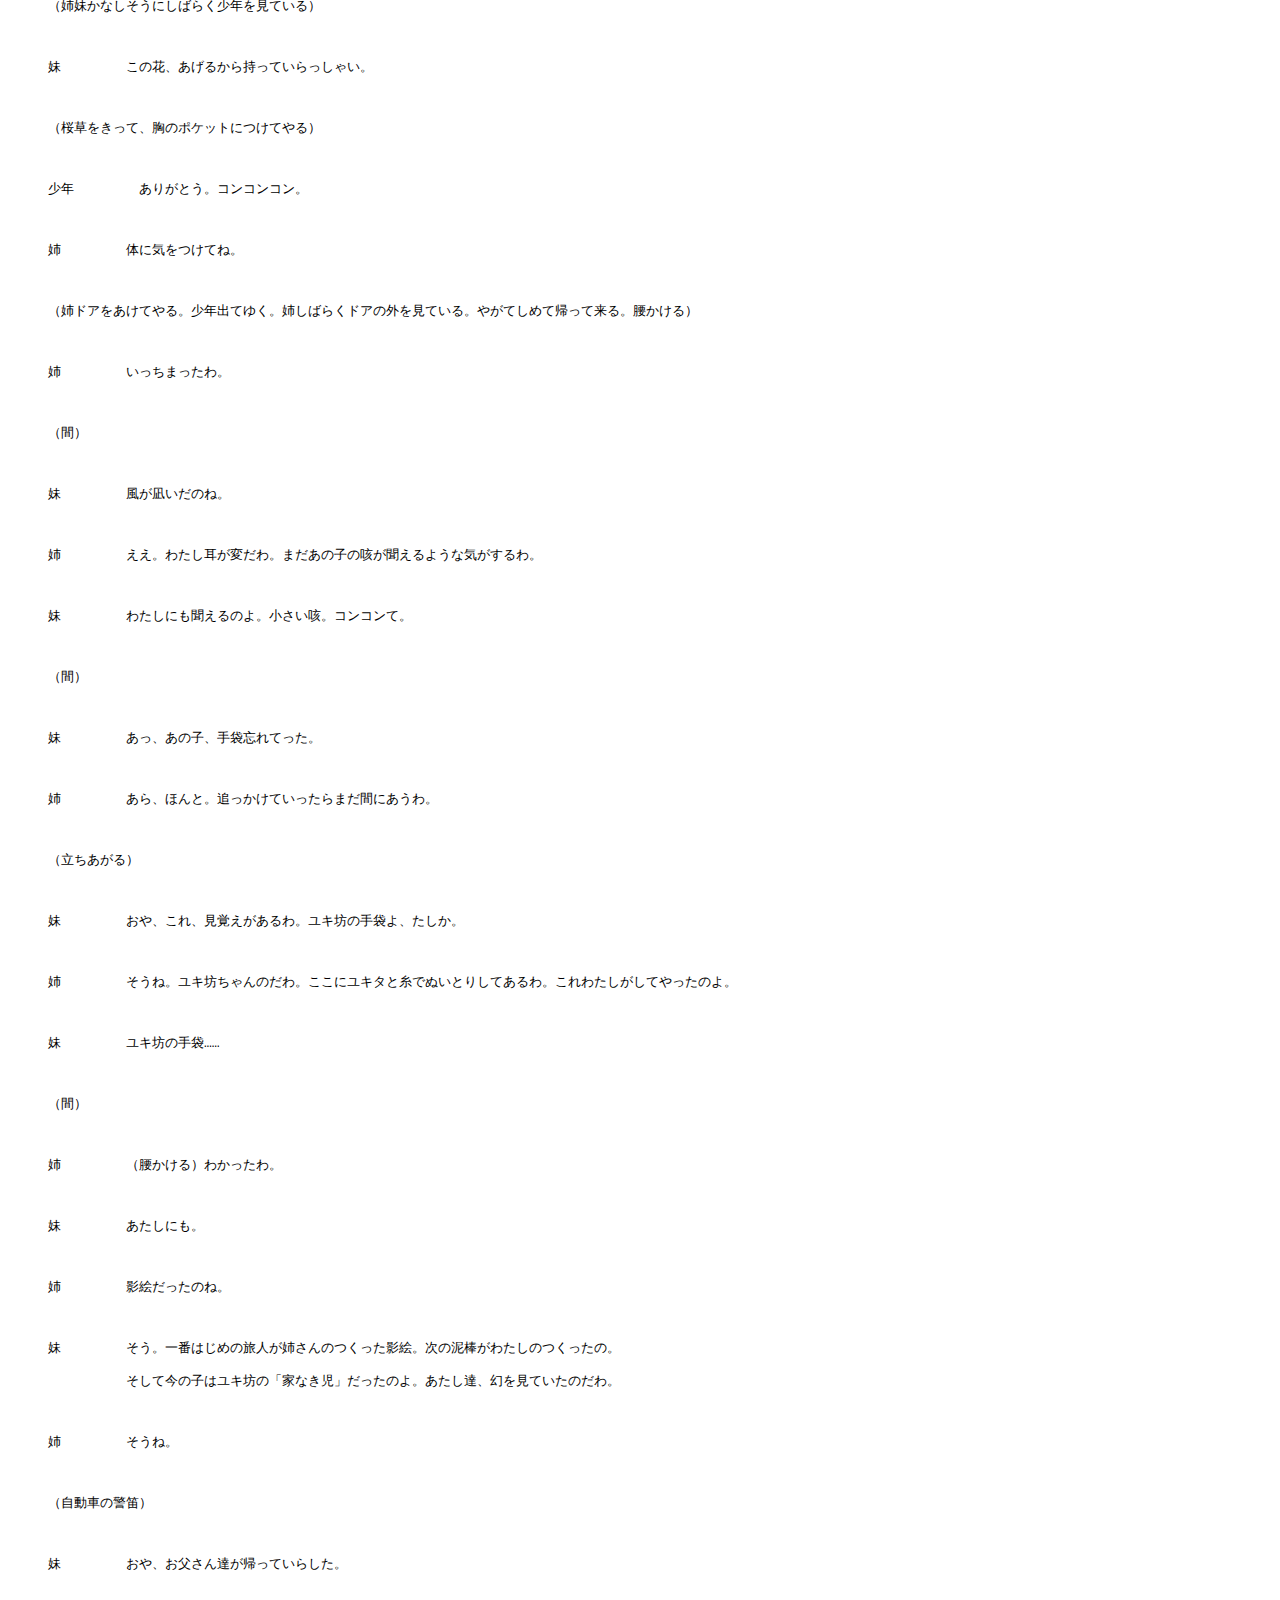
<file: bktc_no_heisei/script/lamp.html>
<!DOCTYPE html>
<html lang="ja" dir="ltr">
  <head>
    <meta charset="utf-8">
    <title>ラムプの夜</title>
    <meta name="description" content="新見南吉 ラムプの夜（青空文庫） 旧仮名遣い一部修正版">
    <meta name="viewport" content="width=device-width, initial-scale=1, shrink-to-fit=no, viewport-fit=cover">
    <meta name="format-detection" content="telephone=no, email=no, address=no">
    <meta http-equiv="x-ua-compatible" content="ie=edge">
    <meta property="og:title" content="ラムプの夜">
    <meta property="og:description" content="新見南吉 ラムプの夜（青空文庫） 旧仮名遣い一部修正版">
    <meta property="og:url" content="https://hardlitchi.github.io/bktc_no_heisei/script/lamp.html">
    <meta property="og:image" content="https://hardlitchi.github.io/bktc_no_heisei/script/img/lamp.png">
    <meta property="og:site_name" content="ラムプの夜">
    <meta property="og:type" content="website">
    <meta name="twitter:card" content="summary_large_image">
    <meta name="twitter:site" content="hardlitchi">
    <meta name="twitter:creator" content="hardlitchi">
    <meta name="twitter:title" content="ラムプの夜">
    <meta name="twitter:description" content="新見南吉 ラムプの夜（青空文庫） 旧仮名遣い一部修正版">
    <meta name="twitter:image:src" content="https://hardlitchi.github.io/bktc_no_heisei/script/img/lamp.png">
    <link rel="apple-touch-icon" href="img/apple-touch-icon.png">
    <style>
      .actor {
        width: 15em;
        margin-right: 5em;
      }
      p {
        padding: 0;
        margin-bottom: 0;
      }
    </style>
  </head>
  <body>
    <blockquote cite="https://www.aozora.gr.jp/cards/000121/files/45080_49235.html">
      <pre>
        <h1>ラムプの夜<br>
          <small>――学芸会のための一幕劇</small></h1>
        <h2>新美南吉</h2>

        <table border="1">
          <caption>登場人物</caption>
          <tr><th>役名</th><th>読み手</th></tr>
          <tr><td>姉</td><td></td></tr>
          <tr><td>妹</td><td></td></tr>
          <tr><td>旅人</td><td></td></tr>
          <tr><td>法螺吹きの泥棒</td><td></td></tr>
          <tr><td>少年</td><td></td></tr>
        </table>

        <strong>所</strong>
        <p>森の近くの一軒家。姉妹にあてがわれた小さい勉強室</p>

        <strong>時</strong>
        <p>春になったばかりの風の夜</p>

        <p class="togaki"><br>
        （机を向かい合わせて姉と妹が、一つのスタンドの光で勉強している。机上には桜草の鉢がおいてある。）<br>
        （風の音）
        </p>
        <p><span class="actor">妹</span>ひどい風ね。</p>
        <p class="togaki">（汽車の音）</p>
        <p><span class="actor">妹</span>九時の上りかしら。</p>
        <p><span class="actor">姉</span>ぞうじゃないわ、八時十分の下りよ。</p>
        <p><span class="actor">妹</span>ああ、早くお父さん達帰っていらっしゃらないかなあ。</p>
        <p class="togaki">（スタンド消える）</p>
        <p><span class="actor">妹</span>あら、停電よ。</p>
        <p><span class="actor">姉</span>電球がきれたんじゃないかしら。</p>
        <p class="togaki">（スイツチをひねって見る）</p>
        <p><span class="actor">妹</span>停電だわ。いやんなっちまう。</p>
        <p><span class="actor">姉</span>じき点くからじっとしてらっしゃい。</p>
        <p class="togaki">（間）</p>
        <p><span class="actor">妹</span>つきやしないわ。風で電線が切れたのよ、きっと。</p>
        <p><span class="actor">姉</span>そうかしら。</p>
        <p><span class="actor">妹</span>あら、何かあそこに光ってるわ青白く。</p>
        <p><span class="actor">姉</span>どこ？</p>
        <p><span class="actor">妹</span>ほら、窓の向こう。</p>
        <p><span class="actor">姉</span>沼よ、あれは。月の光を反射してるのよ。いいなあ。すってき。詩が出来そう。</p>
        <p><span class="actor">妹</span>ちえっ。文学少女はこれだからいやだ。姉さん、お父さんのランプつけましょう。</p>
        <p><span class="actor">姉</span>油まだあったかしら。</p>
        <p><span class="actor">妹</span>きっとまだあるわ。</p>
        <p class="togaki">（姉、立って手探りで壁伝いにゆく。退場。）</p>
        <p><span class="actor">妹</span>（「春が来た」を口づさむ。）</p>
        <p class="togaki">（姉、ランプを持って帰って来る。）</p>
        <p><span class="actor">妹</span>ごくろう　ごくろう。すぐわかった？</p>
        <p><span class="actor">姉</span>椅子にあがっても足らなかったからテーブルの上にあがっちゃった。もうちょっとでお父さんの大事なユキ坊の写真を蹴とばしちまうとこだった。内緒よ。</p>
        <p class="togaki">（その間にランプをつける）</p>
        <p><span class="actor">妹</span>こんな古ぼけたランプ、いつもは何にもならないと思っていても、こんなときには間にあうわね。やっぱり昔のものはいい味があるわ。フランス製だったけね。</p>
        <p><span class="actor">姉</span>ええそう。お父さんが始めての航海でマルセーユにいったとき、そこの裏町の古道具屋で見つけたんですって。ルイ14世時代のものらしいっていってらしたわ。</p>
        <p class="togaki">（間）</p>
        <p><span class="actor">姉</span>いつかもこうして、このランプつけたっけね。</p>
        <p><span class="actor">妹</span>うん、そうそう。あん時蛙が鳴いてたこと憶えてる。</p>
        <p><span class="actor">姉</span>春の終り時分だったのね。窓から蝶々がはいって来てランプのまわりとんだわ。</p>
        <p><span class="actor">妹</span>ええそう。ひらひらするもんだから、本が読めなくてわたし腹を立てたわ。そいで私が下敷で叩きおとしたら姉さんくやしがったわね。</p>
        <p><span class="actor">姉</span>何故あんなひどいことするのよ。あんたはああいうことがいけないのよ。バラの花だって一ひら散るともう駄目だってむしってしまったり、<br>
          ラジオでショパンをやってると、いまから勉強するんだって、プチンと切ってしまったりするんですもの。</p>
        <p><span class="actor">妹</span>姉さんはロマンチスト。わたしは現実家ね。わたしきっとお金ためるようになるわ。</p>
        <p><span class="actor">姉</span>何いってんの馬鹿々々しい。あ、憶い出した。この前ランプをつけるとき、まだユキ坊ちゃんが生きてて、僕にマッチをすらしてくれってせがんだわ。</p>
        <p><span class="actor">妹</span>うん、そうだ。ユキ坊、あんとき尋常二年だったわ。マッチをすることを覚えたばかりで、びくびくしながら端っこの方を持ってすったっけ。</p>
        <p><span class="actor">姉</span>はじめやりそこなってマッチをすてたわね。机かけの上に落ちて少しこげたけどあのあとまだあるかしら。（探す）これ違うかしら。</p>
        <p><span class="actor">妹</span>それよ、きっと。もう二年にもなるのね、ユキ坊が死んじまってから。はやいもんだなあ。</p>
        <p><span class="actor">姉</span>あ、それから、ほら、みんなであれをしたじゃないの。</p>
        <p><span class="actor">妹</span>何？　あれって。</p>
        <p><span class="actor">姉</span>ほら、影絵。影絵を壁にうつしたじゃないの。</p>
        <p><span class="actor">妹</span>うん、そうそう。</p>
        <p><span class="actor">姉</span>もう一ぺんやって見ようかしら。もう出来ないかしら。（手をくみあわせて見る）ちょっとその紙で三角の帽子を折って、のせて頂だい。<br>
          （妹そうする）ああ、これでいいわ。どっかの、さびしい広野を一人でゆく旅人。<br>
          旅人よ、旅人よ<br>
          路を急げと<br>
          海べをくれば波の音<br>
          野末をゆけば蝉の声……<br>
        </p>
        <p><span class="actor">妹</span>わたしはあんとき泥棒をうまくつくったわね。</p>
        <p><span class="actor">姉</span>そう。でも、ちっとも悪いことの出来そうもない泥棒だったわ。手ばっかり嫌に大きくって。</p>
        <p><span class="actor">妹</span>そんなことないわ。凄味があったわ。もう出来ないかしら。（やって見る）ほら出来た。うまくうつったでしよ。</p>
        <p><span class="actor">姉</span>何だか鶏を見てびっくりするような泥棒じゃないの。ユキ坊ちゃんも何かしたわね。</p>
        <p><span class="actor">妹</span>うん。ユキ坊はいくら指でやっても指がちっちゃくてちっとも出来ないもんだから、童話の本の絵を切りぬいて来てうつしたわ。<br>
          あれが一番上出来だったわ。</p>
        <p><span class="actor">姉</span>そうそう。『家なき児』の絵をね。家なき児のルミーは、お犬やお猿をつれて、肩には竪琴をしょって、お母さんを探して旅していまぁす、<br>
          なんて上手に説明したわね。</p>
        <p class="togaki">（呼鈴がなる）</p>
        <p><span class="actor">妹</span>あら、誰かいらしたわ。</p>
        <p><span class="actor">姉</span>今時分誰かしら。</p>
        <p class="togaki">（ランプを持って退場。すぐ旅人をともなって登場）</p>
        <p class="togaki">（妹、じろじろ旅人を見る）</p>
        <p><span class="actor">妹</span>どなた、姉さん。</p>
        <p><span class="actor">姉</span>あたし、知らないのよ。</p>
        <p><span class="actor">旅人</span>旅のものです。道にまよっていたんです。ちょうどそこの沼の向こうまで来ましたらこちらに小さい灯が見えましたからやって参りました。<br>
          わたしはこんなランプの灯が好きなのです。ランプを見るととても懐しいのです。少し休ませて下さい。（姉、壁ぎわから椅子を持ってきてかけさせる）</p>
        <p><span class="actor">妹</span>あなたの帽子、おかしいのね。三角の帽子ね。どっかで見たことがあるような気がするわ。</p>
        <p><span class="actor">旅人</span>あ、そういえば私もどうやらあなた方をどこかで見たことがあります。（ぐるぐる部屋を見まわして）どこかじゃない、ここの部屋です。<br>
          あ、わたしは以前に、一ぺんこの部屋に来たことがあります。そう五六年も前の晩……</p>
        <p><span class="actor">妹</span>変なことをいう人ね。</p>
        <p><span class="actor">姉</span>あなたはそれで、お家はどこ？</p>
        <p><span class="actor">旅人</span>うちはありません。私はいつでも旅をしているのです。</p>
        <p><span class="actor">妹</span>じゃ一人ぽっちね。</p>
        <p><span class="actor">旅人</span>ええ、そうです。でもどこにでも私のお友達はいます。お母さんをなくした子や、病気の子や夢を見ることの好きな子供が私のお友達です。<br>
          そういう子は寂しいもんだからよく、一人で、壁や塀に影絵をうつします。私はそんなときそこへいってその子供達を慰めてやります。</p>
        <p><span class="actor">姉</span>じゃあ、あなたは何処の国へでもゆくのですか。</p>
        <p><span class="actor">旅人</span>そうです。ロシアへも、ハンガリーへも、デンマークへも、ドイツへも、フランスへも、アラビアへもゆきました。またこれからいくんです。<br>
          どこの国にも、かわいそうな子供や、空想の好きな子供はいます。そしてどこの国にも壁や塀はあるのです。私の友達はほんとうに沢山です。</p>
        <p><span class="actor">姉</span>でも、あなたは悲しい顔色をしていますね。</p>
        <p><span class="actor">旅人</span>私はあまり沢山のものを見ました。あまり沢山の事を知っているのです。あまり沢山の事を知ると、人は悲しくなるものです。</p>
        <p><span class="actor">姉</span>疲れているんでしょう。</p>
        <p><span class="actor">旅人</span>疲れています。</p>
        <p><span class="actor">姉</span>ここでゆっくりしていらっしゃい。今にお母さんが帰っていらっしゃいますから、そしたらお茶をさしあげます。</p>
        <p><span class="actor">旅人</span>ええ、でも、私はゆっくり出来ないのです。私はゆかねばなりません。</p>
        <p><span class="actor">妹</span>何故そんなに急いでゆくの。</p>
        <p><span class="actor">旅人</span>何故か知りません。私の心がゆかねばならないと言うのです。</p>
        <p><span class="actor">姉</span>何か探していらっしゃるの。</p>
        <p><span class="actor">旅人</span>ええ、そうです。</p>
        <p><span class="actor">妹</span>何を？　カナリヤか何か逃したの。</p>
        <p><span class="actor">旅人</span>いいえ。そんなんじゃありません。何だか私自身にもよくわかりません。</p>
        <p><span class="actor">妹</span>自分にわからないものを探しているなんて妙ね。</p>
        <p><span class="actor">旅人</span>ええ、そうです。でもそれが我々の運命です。</p>
        <p><span class="actor">妹</span>我々って？</p>
        <p><span class="actor">旅人</span>私や、あなた方のことです。すべての人間のことです。</p>
        <p><span class="actor">妹</span>あら私達までも。</p>
        <p><span class="actor">旅人</span>そうだと思ひます。</p>
        <p><span class="actor">妹</span>違うわよ、わたし達はちゃんと家があって、ここにいるじゃないの。</p>
        <p><span class="actor">旅人</span>そうでしょうか。</p>
        <p><span class="actor">妹</span>そうよ。</p>
        <p><span class="actor">旅人</span>そうでしょうか。</p>
        <p><span class="actor">妹</span>いやな人ね。そんな眼であたしを見ないで頂だい。</p>
        <p><span class="actor">旅人</span>じゃあごめんなさい。私はもう行かなきゃなりません。</p>
        <p class="togaki">（立上る）</p>
        <p><span class="actor">姉</span>どうぞお大事に。またこんど来て下さい。</p>
        <p><span class="actor">旅人</span>ええ、また来ます。こんどあなた方がランプをつけたときに。</p>
        <p class="togaki">（姉、旅人を送り出す。）</p>
        <p class="togaki">（窓からひよいと大きい手袋をかけた泥棒がはいつて来る）</p>
        <p><span class="actor">妹</span>ああ、びっくりした。誰なの、あんたは。</p>
        <p><span class="actor">泥棒</span>泥棒です。</p>
        <p><span class="actor">妹</span>あら、いやだ、自分で泥棒ですなんて。泥棒にしても随分、間ぬけな泥棒ね。</p>
        <p><span class="actor">泥棒</span>そんなことはない。</p>
        <p><span class="actor">姉</span>あら、そんなことはないなんて。</p>
        <p><span class="actor">妹</span>そんなぶざまな恰好で泥棒が出来るもんですか。大きな軍用手袋なんかして。第一あんたの顔は泥棒にしちゃ無邪気すぎますよ。<br>
          泥棒するんならひげのすごいのをつけてなきゃ人がおそれないわ。</p>
        <p><span class="actor">泥棒</span>おや、ついてませんか。</p>
        <p><span class="actor">姉</span>何もありませんわ。</p>
        <p><span class="actor">泥棒</span>ちぇっ、また落しちゃった。しまったあ。あれ三銭で買ったのに。</p>
        <p><span class="actor">妹</span>つけひげなの？</p>
        <p><span class="actor">泥棒</span>そう、すごいのです。こういう風になっているんです。（と八の字を鼻の下にかく）山賊ひげって奴です。<br>
          あ、あそこに落ちてる。（窓のところへいって拾う）どうだ、凄いだろ。</p>
        <p><span class="actor">妹</span>御愛嬌もんよ。</p>
        <p><span class="actor">泥棒</span>お金を百円出せ。</p>
        <p><span class="actor">妹</span>ないわ。ちっとも恐くなんかないわ。</p>
        <p><span class="actor">泥棒</span>そいじゃ九十円出せ。</p>
        <p><span class="actor">妹</span>ないわ。</p>
        <p><span class="actor">泥棒</span>そいじゃ五十円出せ。</p>
        <p><span class="actor">妹</span>ないわ。</p>
        <p><span class="actor">泥棒</span>そいじゃ十円出せ。</p>
        <p><span class="actor">妹</span>ないわ。</p>
        <p><span class="actor">泥棒</span>そいじゃ一円出せ。</p>
        <p><span class="actor">妹</span>ないわ。</p>
        <p><span class="actor">泥棒</span>そいじゃ十銭出せ。</p>
        <p><span class="actor">妹</span>ないわ。</p>
        <p><span class="actor">泥棒</span>そいじゃ一銭出せ。</p>
        <p><span class="actor">妹</span>ないわ。</p>
        <p><span class="actor">泥棒</span>そいじゃゼロを出せ。</p>
        <p><span class="actor">妹</span>はい、どうぞ。（と指で輪をつくつて出す）</p>
        <p><span class="actor">泥棒</span>（受けとるまねして、ポケツトに入れ）少ないけれど、こんばんのところはこれで我慢してやろう。</p>
        <p><span class="actor">姉</span>おかしい泥棒ね。</p>
        <p><span class="actor">妹</span>間ぬけ泥棒よ。</p>
        <p><span class="actor">泥棒</span>そんなことはない。手下が百人あるのだから。</p>
        <p><span class="actor">妹</span>へえェ、あなたに手下が百人？</p>
        <p><span class="actor">姉</span>どんな人？</p>
        <p><span class="actor">泥棒</span>石川五右エ門。</p>
        <p><span class="actor">妹</span>そいから？</p>
        <p><span class="actor">泥棒</span>鼡小僧次郎吉。</p>
        <p><span class="actor">妹</span>そいから？</p>
        <p><span class="actor">泥棒</span>アルセーヌ・ルパン。ロビンフツド。</p>
        <p><span class="actor">妹</span>そいから？</p>
        <p><span class="actor">泥棒</span>Ｇメン、アルカポネ、キングコング、のらくろ伍長、江戸ッ子健ちゃん、すすめフクちゃん、まだいろいろある。</p>
        <p><span class="actor">姉</span>凄いのね。</p>
        <p><span class="actor">泥棒</span>驚いたろう。そいからピストルだって持っている。見せようか。</p>
        <p><span class="actor">妹</span>ええ。</p>
        <p><span class="actor">泥棒</span>これだ。（玩具のテッポウをとり出して見せる）</p>
        <p><span class="actor">妹</span>これ玩具じゃないの。これでうったことあるの？</p>
        <p><span class="actor">泥棒</span>まだない。ロンドン銀行を襲うときうつつもりだから。</p>
        <p><span class="actor">妹</span>法螺吹きね、あなたは。</p>
        <p><span class="actor">姉</span>かなしき旅の法螺吹きよ。</p>
        <p><span class="actor">泥棒</span>じゃ、あばよ。また来るよ。（ぷいと窓から出てゆく）</p>
        <p><span class="actor">妹</span>今晩はいろいろな人が来るわね。あの人も、いつか見たことがある様なきがするわ。</p>
        <p><span class="actor">姉</span>そうね。おや、静かにして。</p>
        <p><span class="actor">妹</span>なに？</p>
        <p><span class="actor">姉</span>ドアの向うで咳をしたわ。</p>
        <p><span class="actor">妹</span>誰が。</p>
        <p><span class="actor">姉</span>子供のようだったわ。（行ってドアをあける。竪琴をかついで少年がはいって来る）</p>
        <p><span class="actor">妹</span>あら可愛いいわね。こんどの訪問者は。</p>
        <p><span class="actor">少年</span>（咳をする）コンコン。</p>
        <p><span class="actor">姉</span>こっちにいらっしゃい。風邪ひいてるの？</p>
        <p><span class="actor">少年</span>ええ。</p>
        <p><span class="actor">姉</span>寒いから、この火のそばへいらっしゃい。</p>
        <p class="togaki">（少年そばにゆく。）</p>
        <p><span class="actor">妹</span>立っていないで腰かけなさいよ。</p>
        <p class="togaki">（少年腰かける）</p>
        <p><span class="actor">姉</span>肩にかけてるものおろしなさい。（おろしてやる）これ何なの？</p>
        <p><span class="actor">少年</span>竪琴です。（手袋をぬいで机の上におく）</p>
        <p><span class="actor">姉</span>珍しいものね。わたし始めて見た。</p>
        <p><span class="actor">少年</span>（きょろきょろ見ていて）あの子がいない。</p>
        <p><span class="actor">姉</span>あの子って、誰？</p>
        <p><span class="actor">少年</span>あの子。僕名前知らない。</p>
        <p><span class="actor">妹</span>ユキ坊のことを言ってるのかしら。</p>
        <p><span class="actor">姉</span>そうかも知れないわ。（少年に）わたし達の弟のことなの？</p>
        <p><span class="actor">少年</span>ええ。</p>
        <p><span class="actor">姉</span>ユキ坊ちゃんは死んでしまったのよ。</p>
        <p><span class="actor">少年</span>死んだの？</p>
        <p><span class="actor">姉</span>ええ。もう二年前のことよ。</p>
        <p><span class="actor">少年</span>どこへ行ったの？</p>
        <p><span class="actor">姉</span>死んじゃったのよ。</p>
        <p><span class="actor">少年</span>そいでどこへ行ったの？</p>
        <p><span class="actor">妹</span>死ぬってことを知らないんだわ。</p>
        <p><span class="actor">姉</span>そうね。（少年に）死ぬってね、もうどこにもいなくなってしまうことなの。紙を火に入れると燃えるでしょう。<br>
          そして何もなくなってしまうでしょう。あれと同じなの。でもそれから先どうなるかわたし達にもよくわからないわ。</p>
        <p><span class="actor">少年</span>じゃあ、もうどっこにもいないの？</p>
        <p><span class="actor">姉</span>ええ、</p>
        <p><span class="actor">少年</span>隠れん坊で、どっかへ隠れて、いつまでたっても出て来ないのと同じなの？</p>
        <p><span class="actor">姉</span>そう、いつまでたっても。</p>
        <p><span class="actor">少年</span>つまんないなあ。僕遊ばうと思って来たのに。竪琴をひいたり、犬のカピーや猿の話をしてあげようと思って来たのに。<br>
          そいからフランスの田舎を旅した話なんかもどっさりあるんだけど。</p>
        <p><span class="actor">姉</span>わたし達にきかして頂だい。</p>
        <p><span class="actor">少年</span>でも、あの子がいなきゃ、つまんないなあ。</p>
        <p><span class="actor">妹</span>そんな悲しい顔をしちゃいやだわ。わたし達まで悲しくなるわ。</p>
        <p><span class="actor">少年</span>あの子といっしょに、凧をあげたり、土堤のつくしをとったりしようと思って来たんだけどつまんないなあ。</p>
        <p><span class="actor">姉妹</span>…………</p>
        <p><span class="actor">少年</span>ぶらんこにものって遊ばうと思って来たんだけど。</p>
        <p><span class="actor">妹</span>ユキ坊がよくのったブランコ、まだ裏庭にそのままになってるわ。</p>
        <p><span class="actor">少年</span>松林からひばりがあがったら、一緒にひばりの歌をうたおうと思ったのになあ。</p>
        <p><span class="actor">姉</span>ほんとに、もう春ね。もう春になってるんだわ。こんやはまるで冬みたいに寒いけど。</p>
        <p><span class="actor">少年</span>コンコン。僕もういこう。（立ちあがる）</p>
        <p><span class="actor">姉</span>こんな風の中に出てゆかないで、こんやは泊っていらっしゃい。</p>
        <p><span class="actor">少年</span>でも僕、フランスにゆくんだから、ゆっくりしていられないや。</p>
        <p><span class="actor">妹</span>うちのお父さんの船にのせてって貰えばいいじゃないの。家のお父さんはベルテ丸の船長よ。</p>
        <p><span class="actor">少年</span>でも僕もう行かなきゃならない。</p>
        <p><span class="actor">妹</span>どうして？</p>
        <p><span class="actor">少年</span>もうじき電燈がつくもん。</p>
        <p><span class="actor">妹</span>電燈がつけば明るくなっていいじゃないの。</p>
        <p class="togaki">（電燈つく）</p>
        <p><span class="actor">妹</span>あっ、ついた。ああまばゆい。</p>
        <p><span class="actor">少年</span>さあゆこう（竪琴を肩にする）</p>
        <p><span class="actor">姉</span>ほんとうにもうゆくの？</p>
        <p><span class="actor">少年</span>ええ、さよなら。</p>
        <p><span class="actor">姉</span>またいらっしゃいね。</p>
        <p><span class="actor">少年</span>いいえ、もう来ません。</p>
        <p><span class="actor">妹</span>どうして？　さっきの旅人だって、泥棒だって、また来るって言ったわ。</p>
        <p><span class="actor">少年</span>でも、僕はもう来ません。</p>
        <p><span class="actor">妹</span>どうしてそんな悲しいこというの。</p>
        <p><span class="actor">少年</span>でも、あの子がもういないもん。</p>
        <p><span class="actor">姉</span>ユキ坊ちゃんが？</p>
        <p><span class="actor">少年</span>ええ。</p>
        <p class="togaki">（姉妹かなしそうにしばらく少年を見ている）</p>
        <p><span class="actor">妹</span>この花、あげるから持っていらっしゃい。</p>
        <p class="togaki">（桜草をきって、胸のポケットにつけてやる）</p>
        <p><span class="actor">少年</span>ありがとう。コンコンコン。</p>
        <p><span class="actor">姉</span>体に気をつけてね。</p>
        <p class="togaki">（姉ドアをあけてやる。少年出てゆく。姉しばらくドアの外を見ている。やがてしめて帰って来る。腰かける）</p>
        <p><span class="actor">姉</span>いっちまったわ。</p>
        <p class="togaki">（間）</p>
        <p><span class="actor">妹</span>風が凪いだのね。</p>
        <p><span class="actor">姉</span>ええ。わたし耳が変だわ。まだあの子の咳が聞えるような気がするわ。</p>
        <p><span class="actor">妹</span>わたしにも聞えるのよ。小さい咳。コンコンて。</p>
        <p class="togaki">（間）</p>
        <p><span class="actor">妹</span>あっ、あの子、手袋忘れてった。</p>
        <p><span class="actor">姉</span>あら、ほんと。追っかけていったらまだ間にあうわ。</p>
        <p class="togaki">（立ちあがる）</p>
        <p><span class="actor">妹</span>おや、これ、見覚えがあるわ。ユキ坊の手袋よ、たしか。</p>
        <p><span class="actor">姉</span>そうね。ユキ坊ちゃんのだわ。ここにユキタと糸でぬいとりしてあるわ。これわたしがしてやったのよ。</p>
        <p><span class="actor">妹</span>ユキ坊の手袋……</p>
        <p class="togaki">（間）</p>
        <p><span class="actor">姉</span>（腰かける）わかったわ。</p>
        <p><span class="actor">妹</span>あたしにも。</p>
        <p><span class="actor">姉</span>影絵だったのね。</p>
        <p><span class="actor">妹</span>そう。一番はじめの旅人が姉さんのつくった影絵。次の泥棒がわたしのつくったの。<br>
          そして今の子はユキ坊の「家なき児」だったのよ。あたし達、幻を見ていたのだわ。</p>
        <p><span class="actor">姉</span>そうね。</p>
        <p class="togaki">（自動車の警笛）</p>
        <p><span class="actor">妹</span>おや、お父さん達が帰っていらした。</p>
        <p class="togaki">（二人立ちあがる）</p>
        <p class="togaki">幕</p>
      </pre>
    </blockquote>
  </body>
</html>
</file>
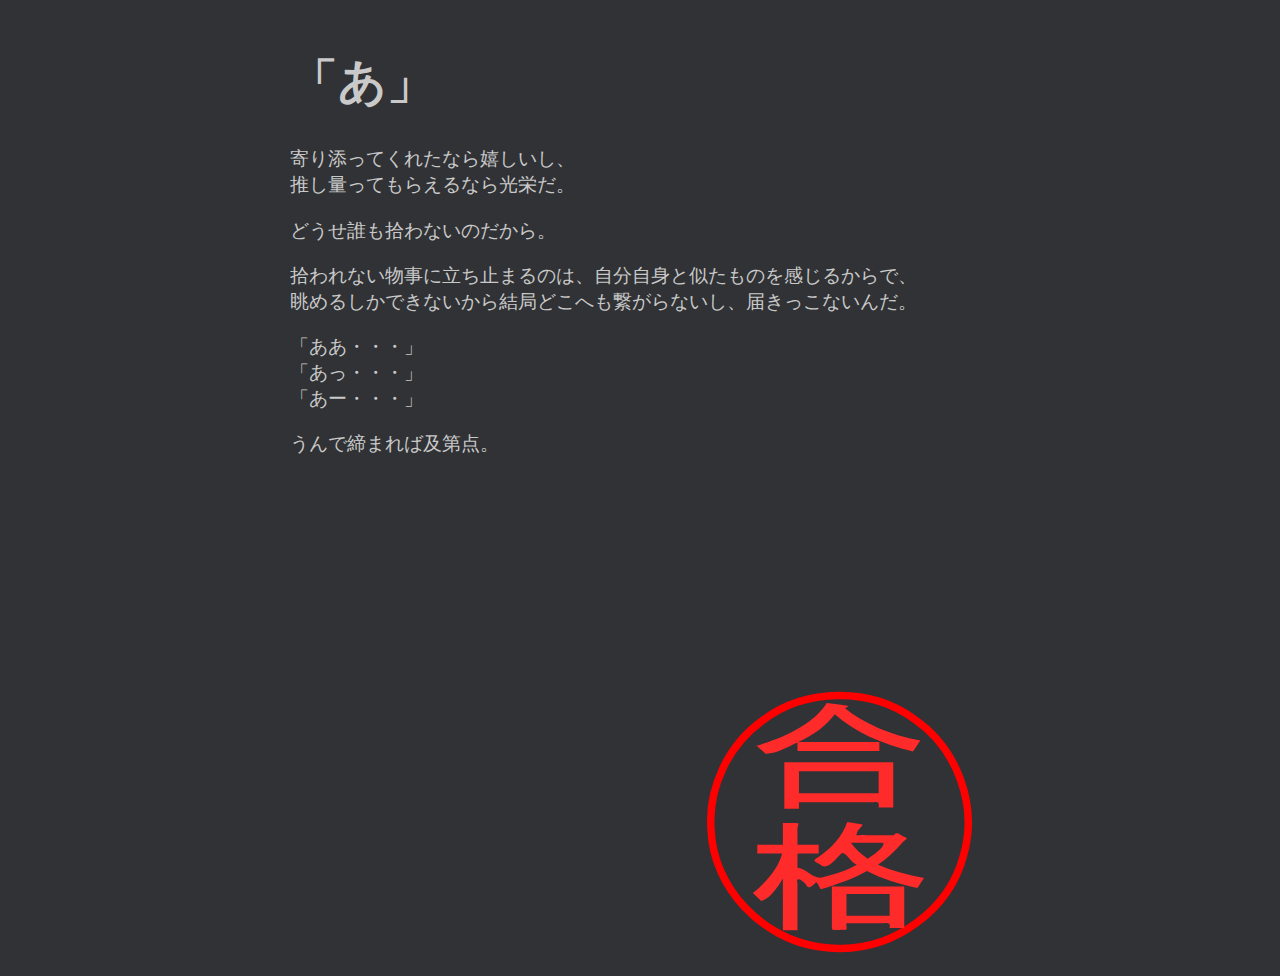
<file: bktc_no_heisei/member/hardlitchi/arts/a.html>
<!DOCTYPE html>
<html>
  <head>
    <meta charset="utf-8" />
    <title>20.capture</title>
    <link rel="stylesheet" type="text/css" href="../../../style/common.css">
    <style>
      body {
        background-color: #303235;
        color: #c9c9c9;
      }
      h1 {
        font-size: 3em;
      }
      p {
        font-size: 1.2em;
      }
      img {
        margin-top: 200px;
        float: right;
      }
    </style>
  </head>
  <body>
    <section>
      <article>
        <h1>「あ」</h1>
        <p>寄り添ってくれたなら嬉しいし、<br>推し量ってもらえるなら光栄だ。</p>
        <p>どうせ誰も拾わないのだから。</p>
        <p>拾われない物事に立ち止まるのは、自分自身と似たものを感じるからで、<br>眺めるしかできないから結局どこへも繋がらないし、届きっこないんだ。</p>
        <p>「ああ・・・」<br>「あっ・・・」<br>「あー・・・」</p>
        <p>うんで締まれば及第点。</p>
        <img src="../img/gokaku.svg" width="300px">
      </article>
    </section>
  </body>
</html>
</file>
<file: bktc_no_heisei/style/common.css>
body {
  padding: 10px;
  width: 700px;
  margin-left: auto;
  margin-right: auto;
}
</file>
